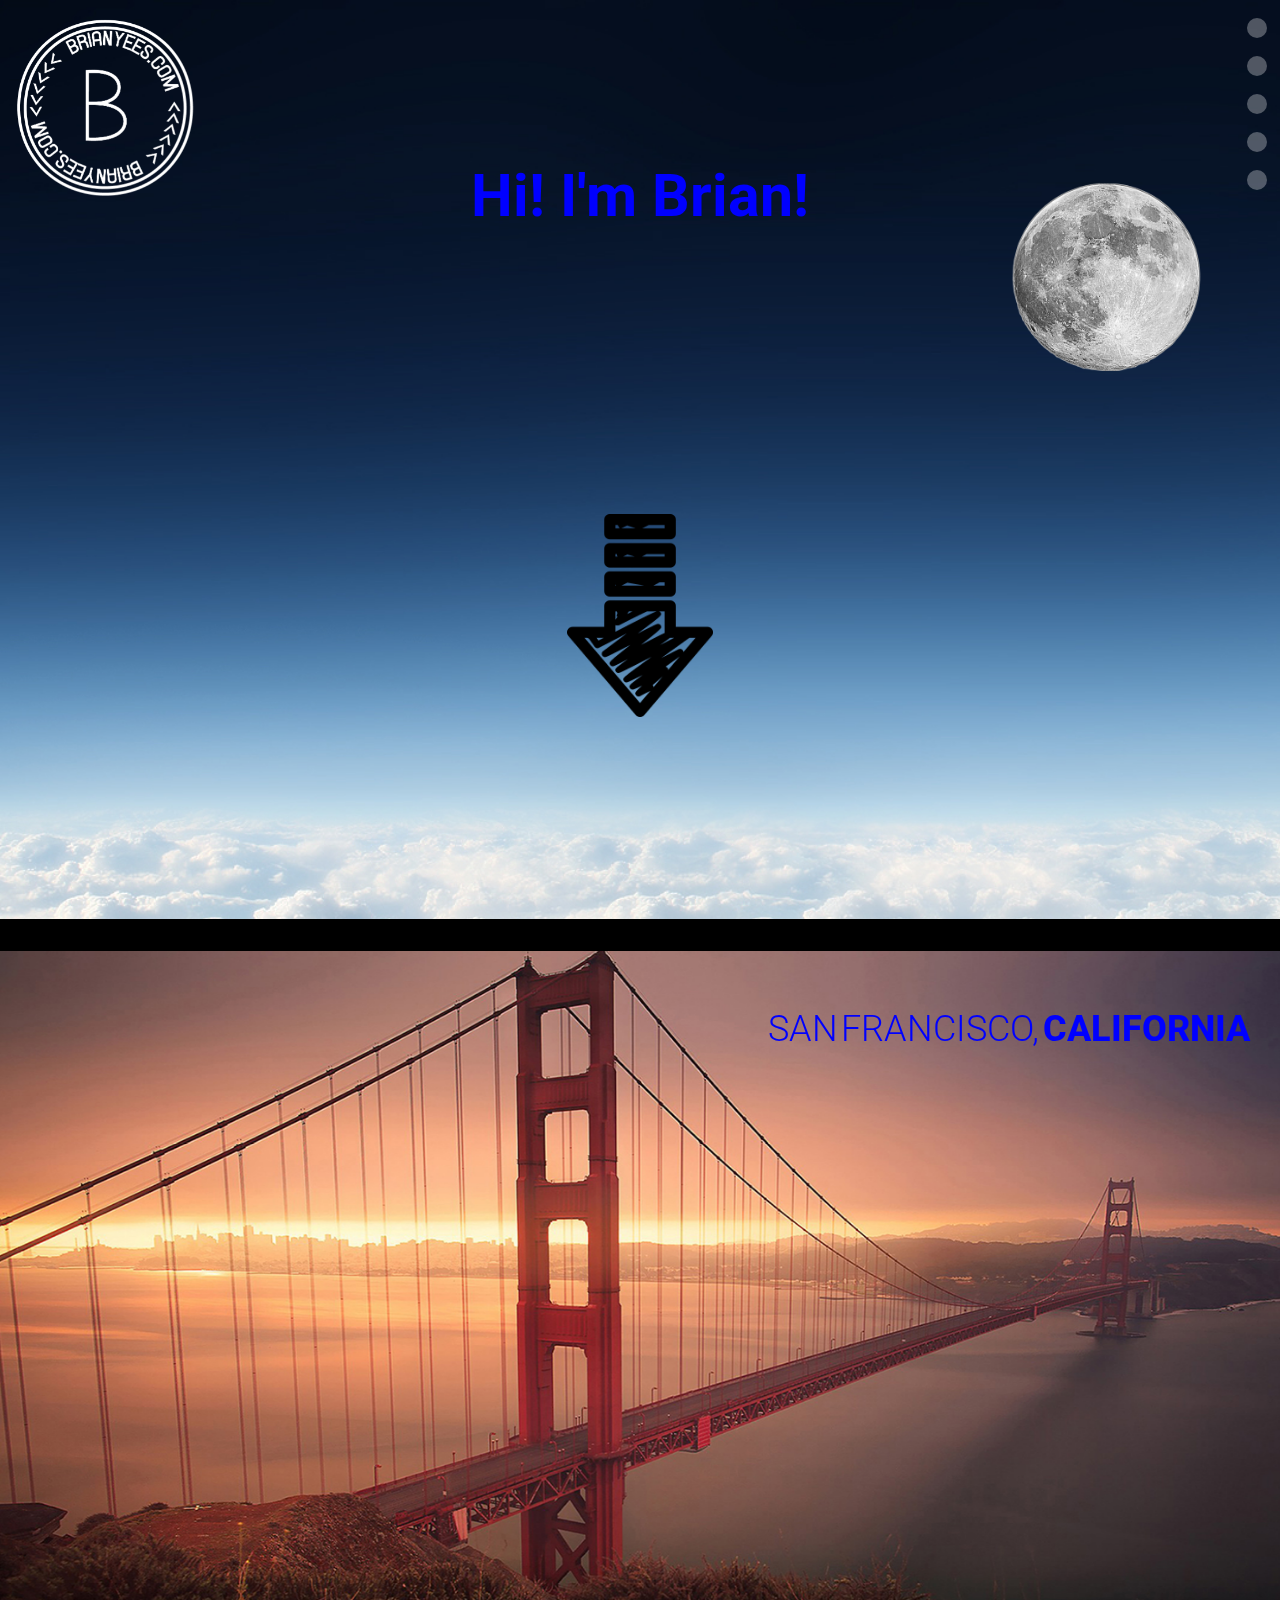
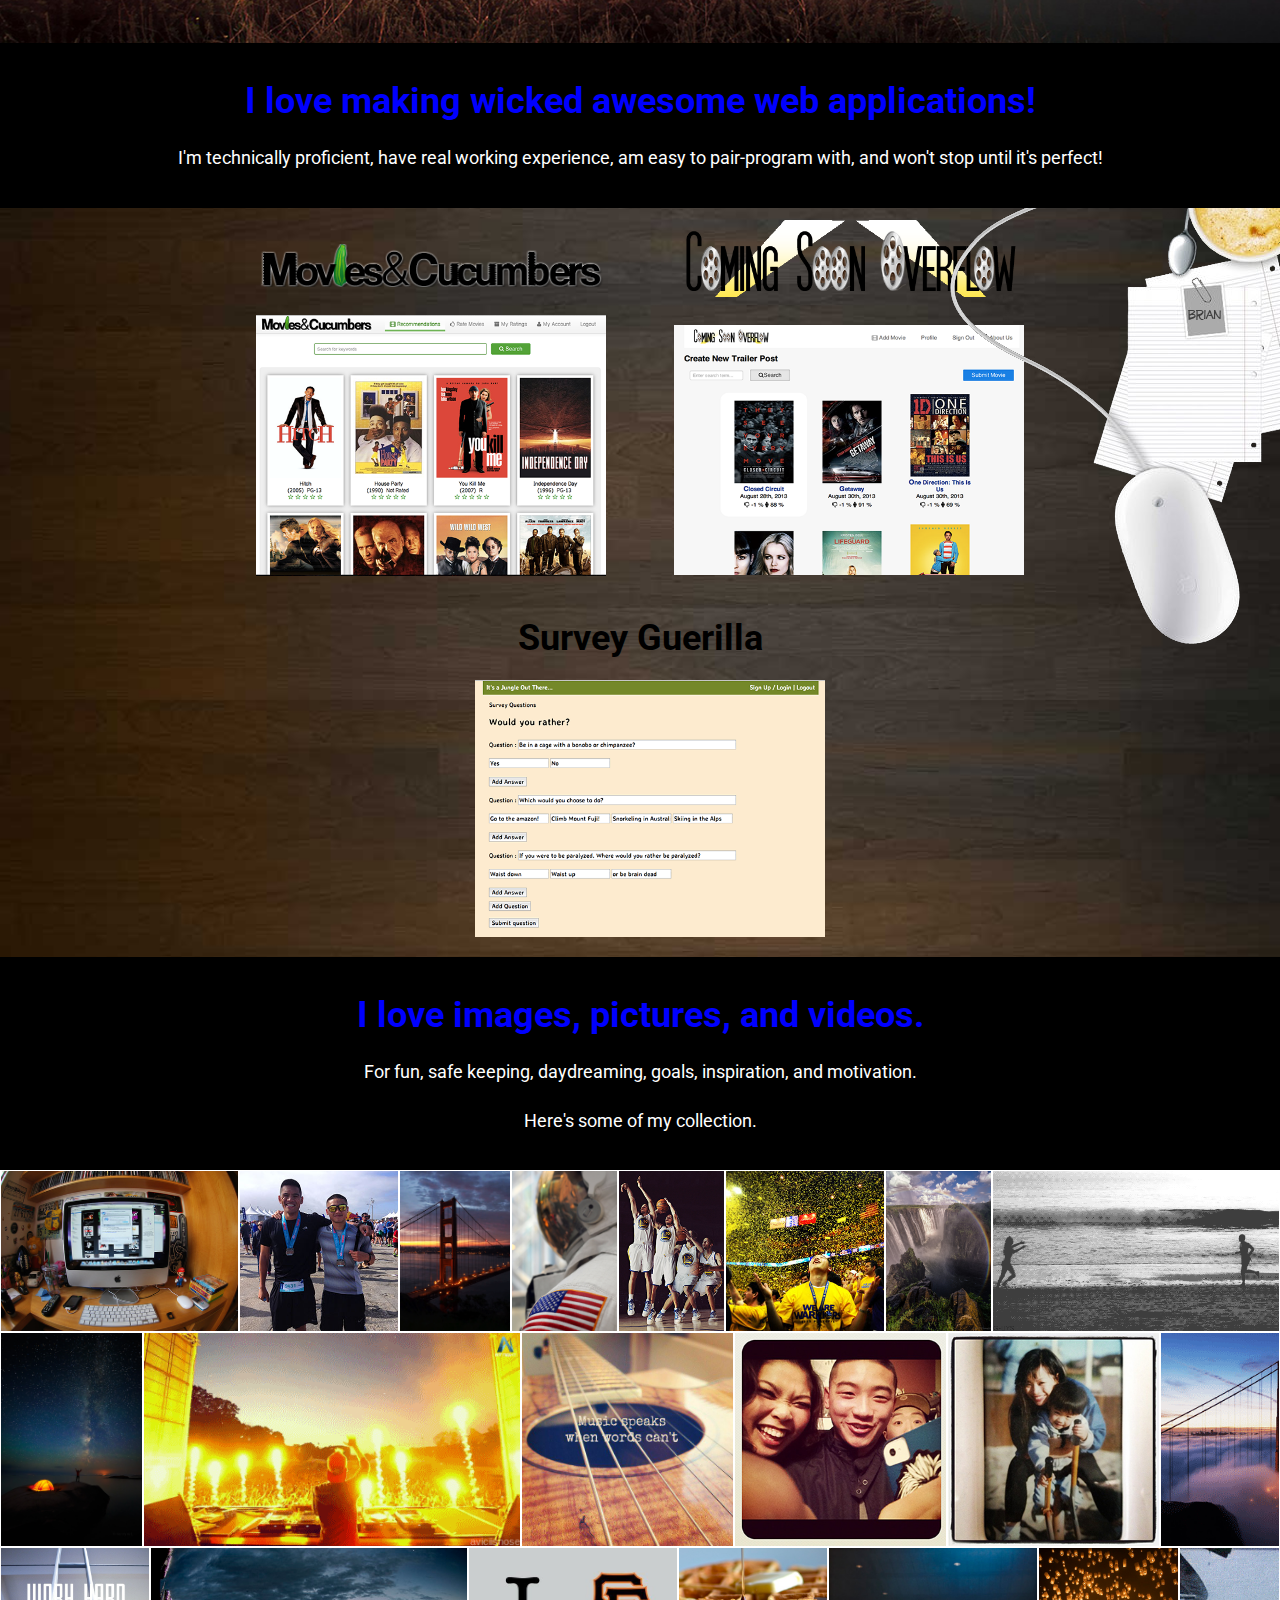
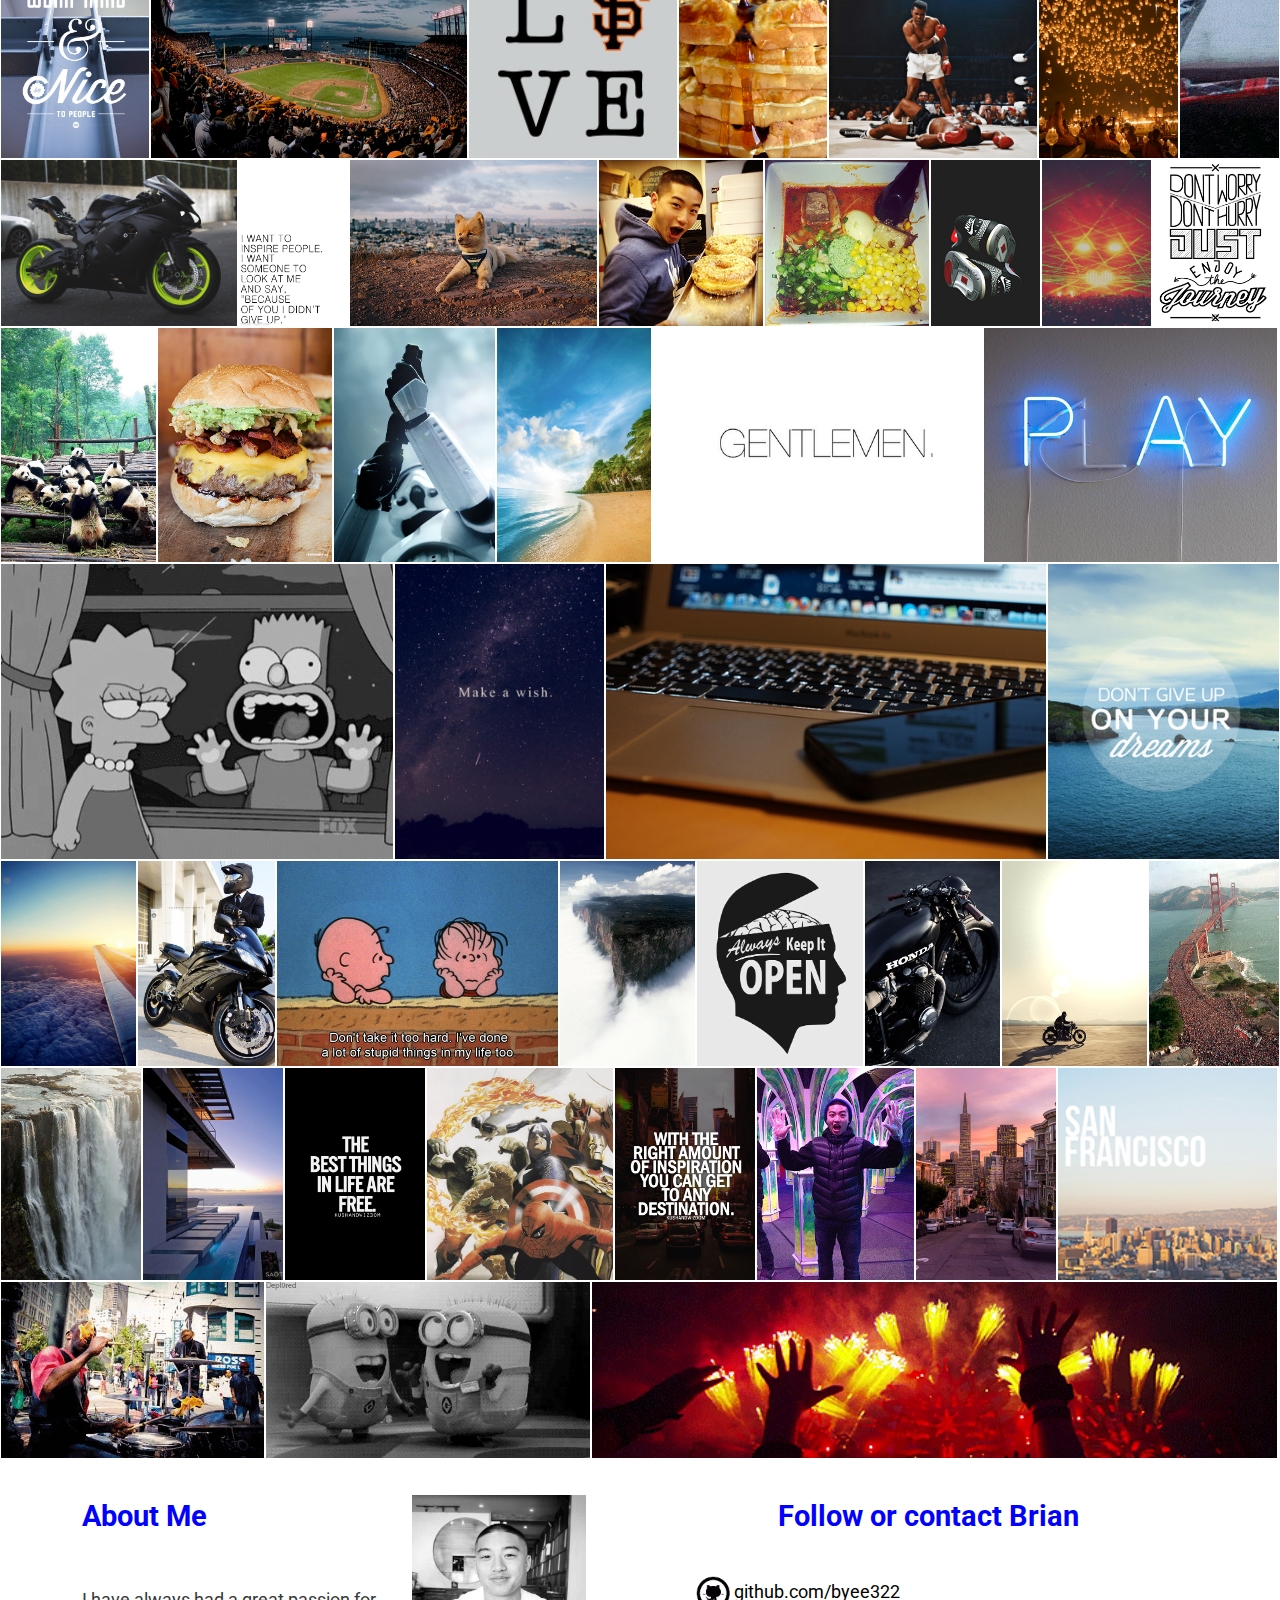
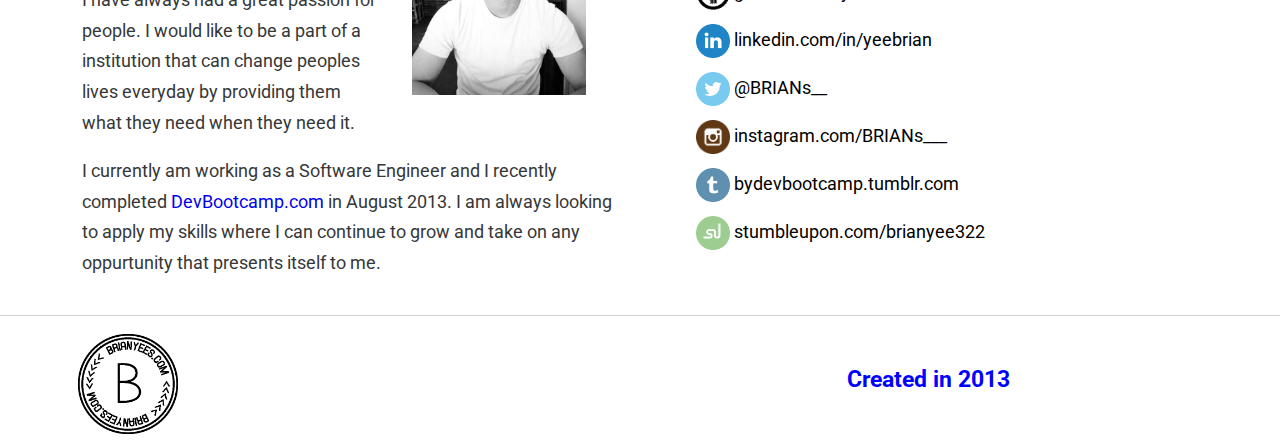
<file: index.html>
<!DOCTYPE html>
<html>
<head>
<!-- 	<link href="img/favicon.ico" rel="shortcut icon" type="image/vnd.microsoft.icon">
-->
<link rel="shortcut icon" href="img/favicon.ico"/>
<meta charset="utf-8">
<!--viewport goodness http://enva.to/A79s3G-->
<meta name="viewport" content="width=device-width, initial-scale=1">
<title>Brianyees</title>

<link rel="stylesheet" href="css/custom.css">
<link rel="stylesheet" href="css/fluid_skeleton.css">
<link rel="stylesheet" href="css/normalize.css">

<link rel="stylesheet" href="css/styles2.css">
<link rel="stylesheet" href="css/photogenerator.css">
<link rel="stylesheet" href="css/animations.css">
</head>
<body>
	<a id="one"></a>
	<!-- smoothScroller -->
	<div class="circle-container">
		<a href="#one">
			<div class="circle">
			</div>
		</a>
		<a href="#two">
			<div class="circle">
			</div>
		</a>
		<a href="#three">
			<div class="circle">
			</div>
		</a>
		<a href="#four">
			<div class="circle">
			</div>
		</a>
		<a href="#five">
			<div class="circle">
			</div>
		</a>
	</div>
	<!-- logo -->
	<div class="logo" data-start="-webkit-transform: rotate(0deg); -webkit-trasnform-origin: center; top: 2%; -moz-transform: rotate(0deg); -moz-trasnform-origin: center;" data-100-end="-webkit-transform: rotate(9600deg); -webkit-trasnform-origin: center; -moz-transform: rotate(9600deg); -moz-trasnform-origin: center;">
		<img src="img/icons/circlelogo1.png" width=180 id="logo"/>
	</div>
	<!-- moon background -->
	<div class="top-moon" data-0="background-size:100%; left: 79%; -webkit-transform: rotate(0deg); width: 15%;" data-300="background-size:1%; left: -50%; -webkit-transform: rotate(180deg); width: 0%;">
	</div>
	<!-- SKY background -->
	<header class="band" data-0="background-position:0px 0px;" data-800="background-position:0px -450px;">
		<div class="container">
			<div class="columns sixteen" data-0="opacity: 1" data-200="opacity: 0">
				<h1>Hi! I'm Brian!</h1>
				<div class="pulse" style="margin-top: 16em;">
					<img src="img/icons/down-arrow.png" style="width: 13%; height: 20%;"/>
				</div>
			</div>
		</div>
	</header>
	<!--/ header-->
	<div class="banner" id="two" data-bottom="">
		<div class="headliner">
		</div>
	</div>
	<!-- BRIDGE background image -->
	<figure class="effect-marley">
		<img src="img/backgrounds/bridge.jpg" id="bridge" />
		<figcaption>
			<h2><p>I was born and raised in</p>San Francisco,  <span>California</span></h2>
			<p>	Where I've learned pigeons flock, food is fusioned, hipsters rave, and where everyone can be themseleves. <br>I'm A proud 3rd generation San Franciscan.</p>
			<a href="#">View more</a>
		</figcaption>			
	</figure>
<!-- 	<section class="band">
		<img src="img/backgrounds/bridge.jpg" id="bridge"/>
	</section> -->
	<!--/ section-->
	<div class="banner" id="three">
		<h1>I love making wicked awesome web applications!</h1>
		<div class="headliner">
			I'm technically proficient, have real working experience, am easy to pair-program with, and won't stop until it's perfect!
			<p>
			</p>
		</div>
	</div>
	<!-- wood!!! -->
	<div class="band main" style="background-image: url(img/backgrounds/wood.jpg); background-size: 125%; background-position: center; background-repeat: no-repeat; overflow: hidden;">
		<div class="container" style="padding: 0 0; width: 100%; padding-top: 1em;">
			<!-- coffee and mouse -->
			<div class="coffee" data-1740="right: 0%;" data-2740="right: -100%;">
				<img id="coffee-name" src="img/backgrounds/coffee-mouse-right.png"/>
			</div>
			<!-- projects -->
			<div class="projects" style="float:left; margin-left: 20%;">
				<a href="http://moviesandcucumbers.com">
					<p><img src="img/icons/mnclogo.png" style="width: 100%;"/></p>
					<img id="preview" src="img/backgrounds/moviesncucumbers.png" style="width: 100%; height: 100%;"></a>
				</div>
				<div class="projects" style="float: right; margin-right: 20%; margin-top: -24px;">
					<a href="http://comingsoon-overflow.herokuapp.com">
						<p style=""><img src="img/icons/comingsoonlogo.png" style="width: 100%;"/></p>
						<img id="preview" src="img/backgrounds/comingsoon.png" style="width: 100%;"></a>
					</div>
					<div class="projects" style="clear:both; display: block; margin: 0 auto;padding: 10px;">
						<h1 style="color:black;">Survey Guerilla</h1>
						<a href="http://survey-guerilla.herokuapp.com/">
							<img id="preview" src="img/backgrounds/survey-guerilla.png" style="width: 350px;"></a>
						</div>
					</div>
					<!--/ column16-->
				</div>
				<!--/ bandmain-->
				<div class="banner" id="four">
					<h1>I love images, pictures, and videos.</h1>
					<div class="headliner">
						For fun, safe keeping, daydreaming, goals, inspiration, and motivation.
						<p>
							Here's some of my collection.
						</p>
					</div>
				</div>
				<!-- Put your other parallax photo here -->
				<div class="tumblr-photos">
					<!-- photo strip -->
					<div class="am-container" id="am-container">
						<a href="javascript:;"><img src="img/tumblr-imgs/2.jpg"></img></a>
						<a href="javascript:;"><img src="img/tumblr-imgs/running.jpg"></img></a>
						<a href="javascript:;"><img src="img/tumblr-imgs/6.gif"></img></a>
						<a href="javascript:;"><img src="img/tumblr-imgs/8.jpg"></img></a>
						<a href="javascript:;"><img src="img/tumblr-imgs/11.jpg"></img></a>
						<a href="javascript:;"><img src="img/tumblr-imgs/warriors.jpg"></img></a>
						<a href="javascript:;"><img src="img/tumblr-imgs/43.jpg"></img></a>
						<a href="javascript:;"><img src="img/tumblr-imgs/13.gif"></img></a>
						<a href="javascript:;"><img src="img/tumblr-imgs/14.jpg"></img></a>
						<a href="javascript:;"><img src="img/tumblr-imgs/15.gif"></img></a>
						<a href="javascript:;"><img src="img/tumblr-imgs/16.jpg"></img></a>
						<a href="javascript:;"><img src="img/tumblr-imgs/82.jpg"></img></a>
						<a href="javascript:;"><img src="img/tumblr-imgs/83.jpg"></img></a>
						<a href="javascript:;"><img src="img/tumblr-imgs/23.gif"></img></a>
						<a href="javascript:;"><img src="img/tumblr-imgs/18.jpg"></img></a>
						<a href="javascript:;"><img src="img/tumblr-imgs/36.jpg"></img></a>
						<a href="javascript:;"><img src="img/tumblr-imgs/4.jpg"></img></a>
						<a href="javascript:;"><img src="img/tumblr-imgs/17.jpg"></img></a>
						<a href="javascript:;"><img src="img/tumblr-imgs/74.jpg"></img></a>
						<a href="javascript:;"><img src="img/tumblr-imgs/75.jpg"></img></a>
						<a href="javascript:;"><img src="img/tumblr-imgs/76.gif"></img></a>
						<a href="javascript:;"><img src="img/tumblr-imgs/3.jpg"></img></a>
						<a href="javascript:;"><img src="img/tumblr-imgs/inspire.png"></img></a>
						<a href="javascript:;"><img src="img/tumblr-imgs/12.jpg"></img></a>
						<a href="javascript:;"><img src="img/tumblr-imgs/79.jpg"></img></a>
						<a href="javascript:;"><img src="img/tumblr-imgs/80.jpg"></img></a>
						<a href="javascript:;"><img src="img/tumblr-imgs/81.jpg"></img></a>
						<a href="javascript:;"><img src="img/tumblr-imgs/92.png"></img></a>
						<a href="javascript:;"><img src="img/tumblr-imgs/25.jpg"></img></a>
						<a href="javascript:;"><img src="img/tumblr-imgs/7.jpg"></img></a>
						<a href="javascript:;"><img src="img/tumblr-imgs/72.jpg"></img></a>
						<a href="javascript:;"><img src="img/tumblr-imgs/27.jpg"></img></a>
						<a href="javascript:;"><img src="img/tumblr-imgs/28.jpg"></img></a>
						<a href="javascript:;"><img src="img/tumblr-imgs/30.jpg"></img></a>
						<a href="javascript:;"><img src="img/tumblr-imgs/41.jpg"></img></a>
						<a href="javascript:;"><img src="img/tumblr-imgs/34.gif"></img></a>
						<a href="javascript:;"><img src="img/tumblr-imgs/35.gif"></img></a>
						<a href="javascript:;"><img src="img/tumblr-imgs/air.jpg"></img></a>
						<a href="javascript:;"><img src="img/tumblr-imgs/38.jpg"></img></a>
						<a href="javascript:;"><img src="img/tumblr-imgs/33.jpg"></img></a>
						<a href="javascript:;"><img src="img/tumblr-imgs/37.jpg"></img></a>
						<a href="javascript:;"><img src="img/tumblr-imgs/1.gif"></img></a>
						<a href="javascript:;"><img src="img/tumblr-imgs/42.jpg"></img></a>
						<a href="javascript:;"><img src="img/tumblr-imgs/47.jpg"></img></a>
						<a href="javascript:;"><img src="img/tumblr-imgs/48.jpg"></img></a>
						<a href="javascript:;"><img src="img/tumblr-imgs/moto.gif"></img></a>
						<a href="javascript:;"><img src="img/tumblr-imgs/92.jpg"></img></a>
						<a href="javascript:;"><img src="img/tumblr-imgs/52.jpg"></img></a>
						<a href="javascript:;"><img src="img/tumblr-imgs/90.png"></img></a>
						<a href="javascript:;"><img src="img/tumblr-imgs/91.png"></img></a>
						<a href="javascript:;"><img src="img/tumblr-imgs/51.jpg"></img></a>
						<a href="javascript:;"><img src="img/tumblr-imgs/dedication.png"></img></a>
						<a href="javascript:;"><img src="img/tumblr-imgs/90.jpg"></img></a>
						<a href="javascript:;"><img src="img/tumblr-imgs/94.jpg"></img></a>
						<a href="javascript:;"><img src="img/tumblr-imgs/88.jpg"></img></a>
						<a href="javascript:;"><img src="img/tumblr-imgs/92.gif"></img></a>
						<a href="javascript:;"><img src="img/tumblr-imgs/65.gif"></img></a>
						<a href="javascript:;"><img src="img/tumblr-imgs/21.gif"></img></a>
					</div>
				</div>
				<div class="band" style="clear: both; font-size: 1em; line-height: 1.7em;">
					<div class="container" id="about-me">
						<div class="columns eight" id="five">
							<div style="width: 100%; height: 6em;">
								<h2 style="float: left;">About Me</h2>
								<img src="img/portrait.jpg" align="middle" height="200" id="portrait"/>
							</div>
							<p style="">
								I have always had a great passion for people. I would like to be a part of a institution that can change peoples lives everyday by providing them what they need when they need it.
							</p>
							<p style="clear: both;">
								I currently am working as a Software Engineer and I recently completed <a href="http://devbootcamp.com">DevBootcamp.com</a> in August 2013. I am always looking to apply my skills where I can continue to grow and take on any oppurtunity that presents itself to me. 
							</p>
						</div>
						<!--/ column-->
						<div class="columns eight" id="contact">
							<h2>Follow or contact Brian</h2>
							<a href="http://github.com/byee322">
								<div class="row">
									<img src="img/icons/github.png" align="middle" height="34" style="margin-bottom: 10px;"> github.com/byee322
								</div>
							</a>
							<a href="http://linkedin.com/in/yeebrian">
								<div class="row">
									<img src="img/icons/linkedin.png" align="middle" height="34" style="margin-bottom: 10px;"> linkedin.com/in/yeebrian
								</div>
							</a>
							<a href="http://twitter.com/brians__">
								<div class="row">
									<img src="img/icons/twitter.png" align="middle" height="34" style="margin-bottom: 10px;"> @BRIANs__
								</div>
							</a>
							<a href="http://instagram.com/brians___">
								<div class="row">
									<img src="img/icons/instagram.png" align="middle" height="34" style="margin-bottom: 10px;"> instagram.com/BRIANs___
								</div>
							</a>
							<a href="http://bydevbootcamp.tumblr.com">
								<div class="row">
									<img src="img/icons/tumblr.png" align="middle" height="34" style="margin-bottom: 10px;"> bydevbootcamp.tumblr.com
								</div>
							</a>
							<a href="http://stumbleupon.com/stumbler/brianyee322">
								<div class="row" style="margin-bottom: 1em;">
									<img src="img/icons/stumble.png" align="middle" height="34" style="margin-bottom: 10px;"> stumbleupon.com/brianyee322
								</div>
							</a>
						</div>
						<!--/ column8-->
					</div>
					<!--/ container-->
				</div>
				<!--/ band main-->
				<!-- footer -->
				<hr>
				<footer class="band main">
					<div class="container">
						<div class="columns eight">
							<img src="img/icons/circlelogo.png" height=100></img>
						</div>
						<!--/ column-->
						<div class="columns eight last">
							<h2>Created in 2013</h2>
						</div>
						<!--/ column-->
					</div>
					<!--/ container-->
				</footer>
				<!--/ main-->
			</div>
			<!--js stuff down here after the rest of the page has loaded-->
			<script src="http://cdnjs.cloudflare.com/ajax/libs/jquery/1.9.1/jquery.min.js" type="text/javascript"></script>
			<script type="text/javascript" src="js/jquery.montage.min.js"></script>
			<script type="text/javascript">
			$(function() {
				var $container 	= $('#am-container'),
				$imgs		= $container.find('img').hide(),
				totalImgs	= $imgs.length,
				cnt			= 0;
				$imgs.each(function(i) {
					var $img	= $(this);
					$('<img/>').load(function() {
						++cnt;
						if( cnt === totalImgs ) {
							$imgs.show();
							$container.montage({
								minw : 100,
								alternateHeight : true,
								alternateHeightRange : {
									min	: 150,
									max	: 300
								},
								margin : 1,
								fillLastRow : true
							});
						}
					}).attr('src',$img.attr('src'));
				});	
			});
			</script>
			<script type="text/javascript" src="js/smoothscroll.js"></script>
			<script type="text/javascript" src="js/skrollr-ck.js"></script>
			<script type="text/javascript">
			skrollr.init({
				forceHeight: false
			});
			</script>
		</body>
		</html>
</file>
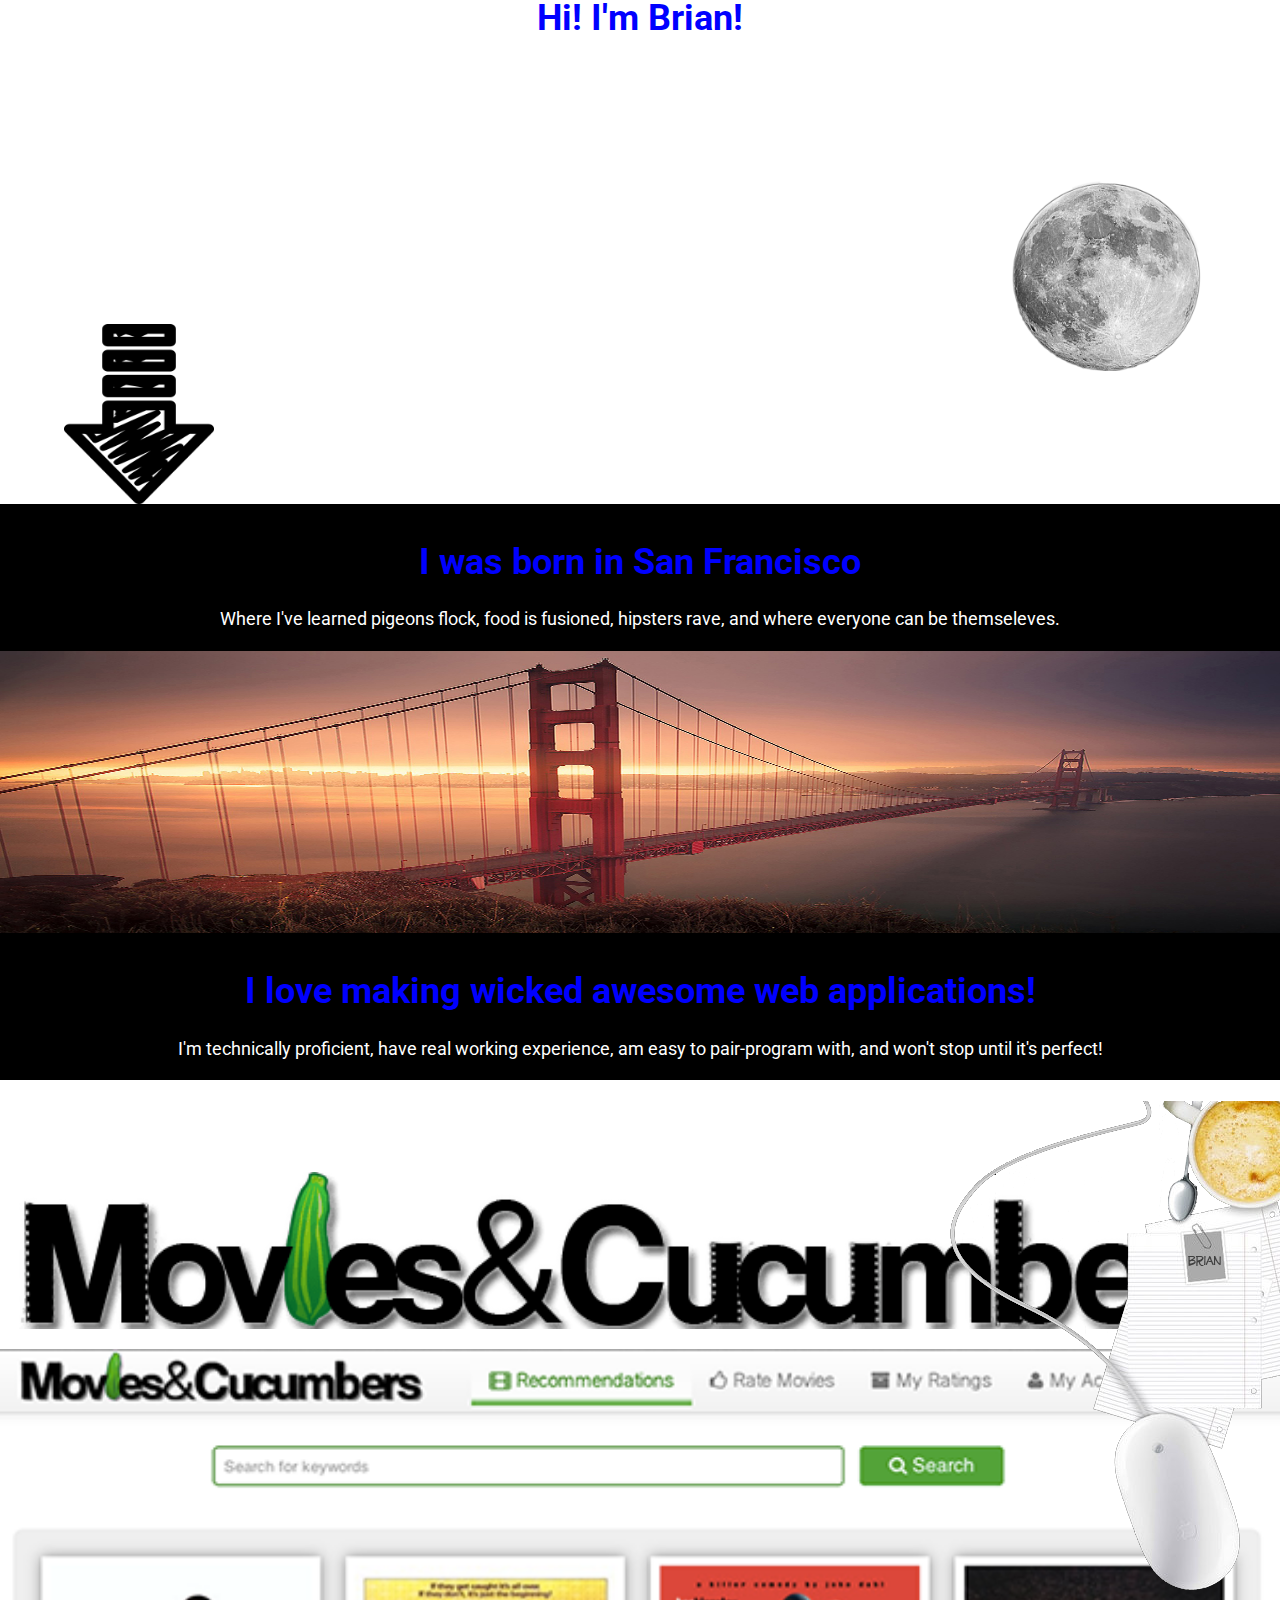
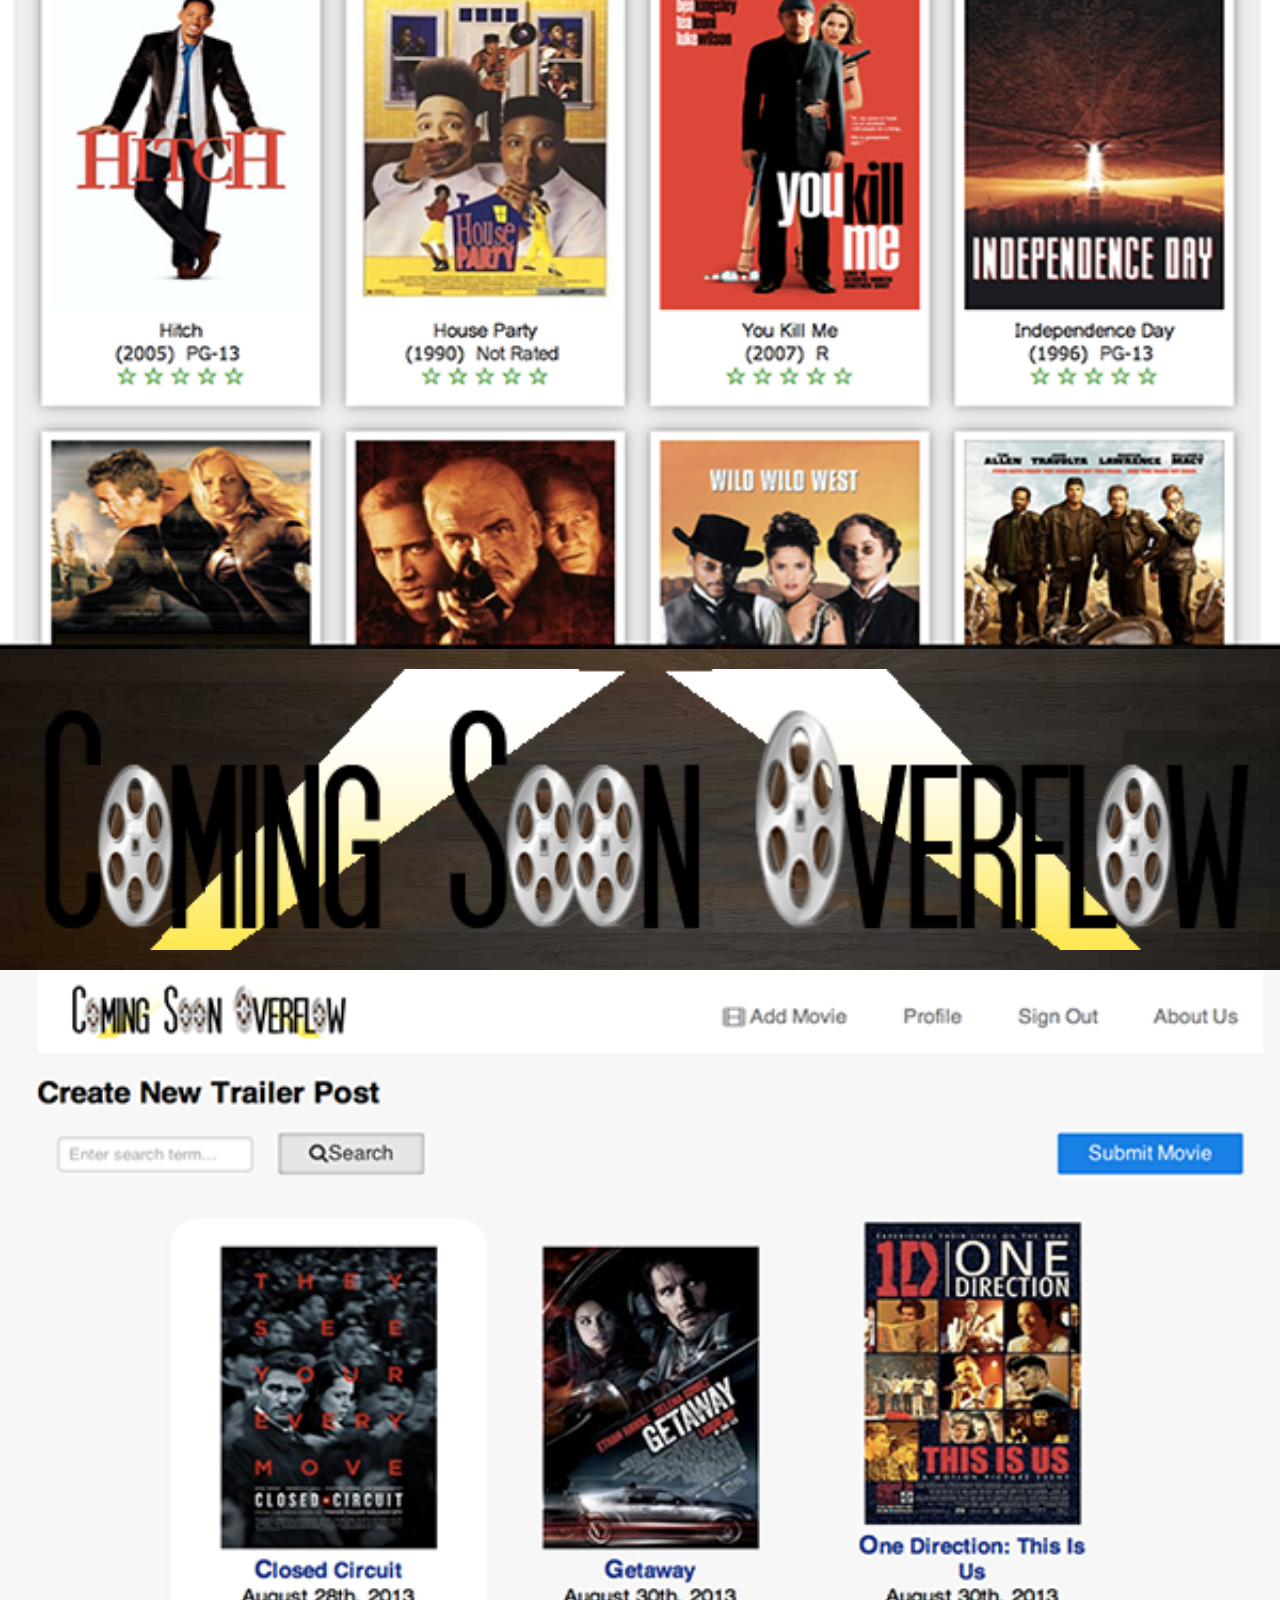
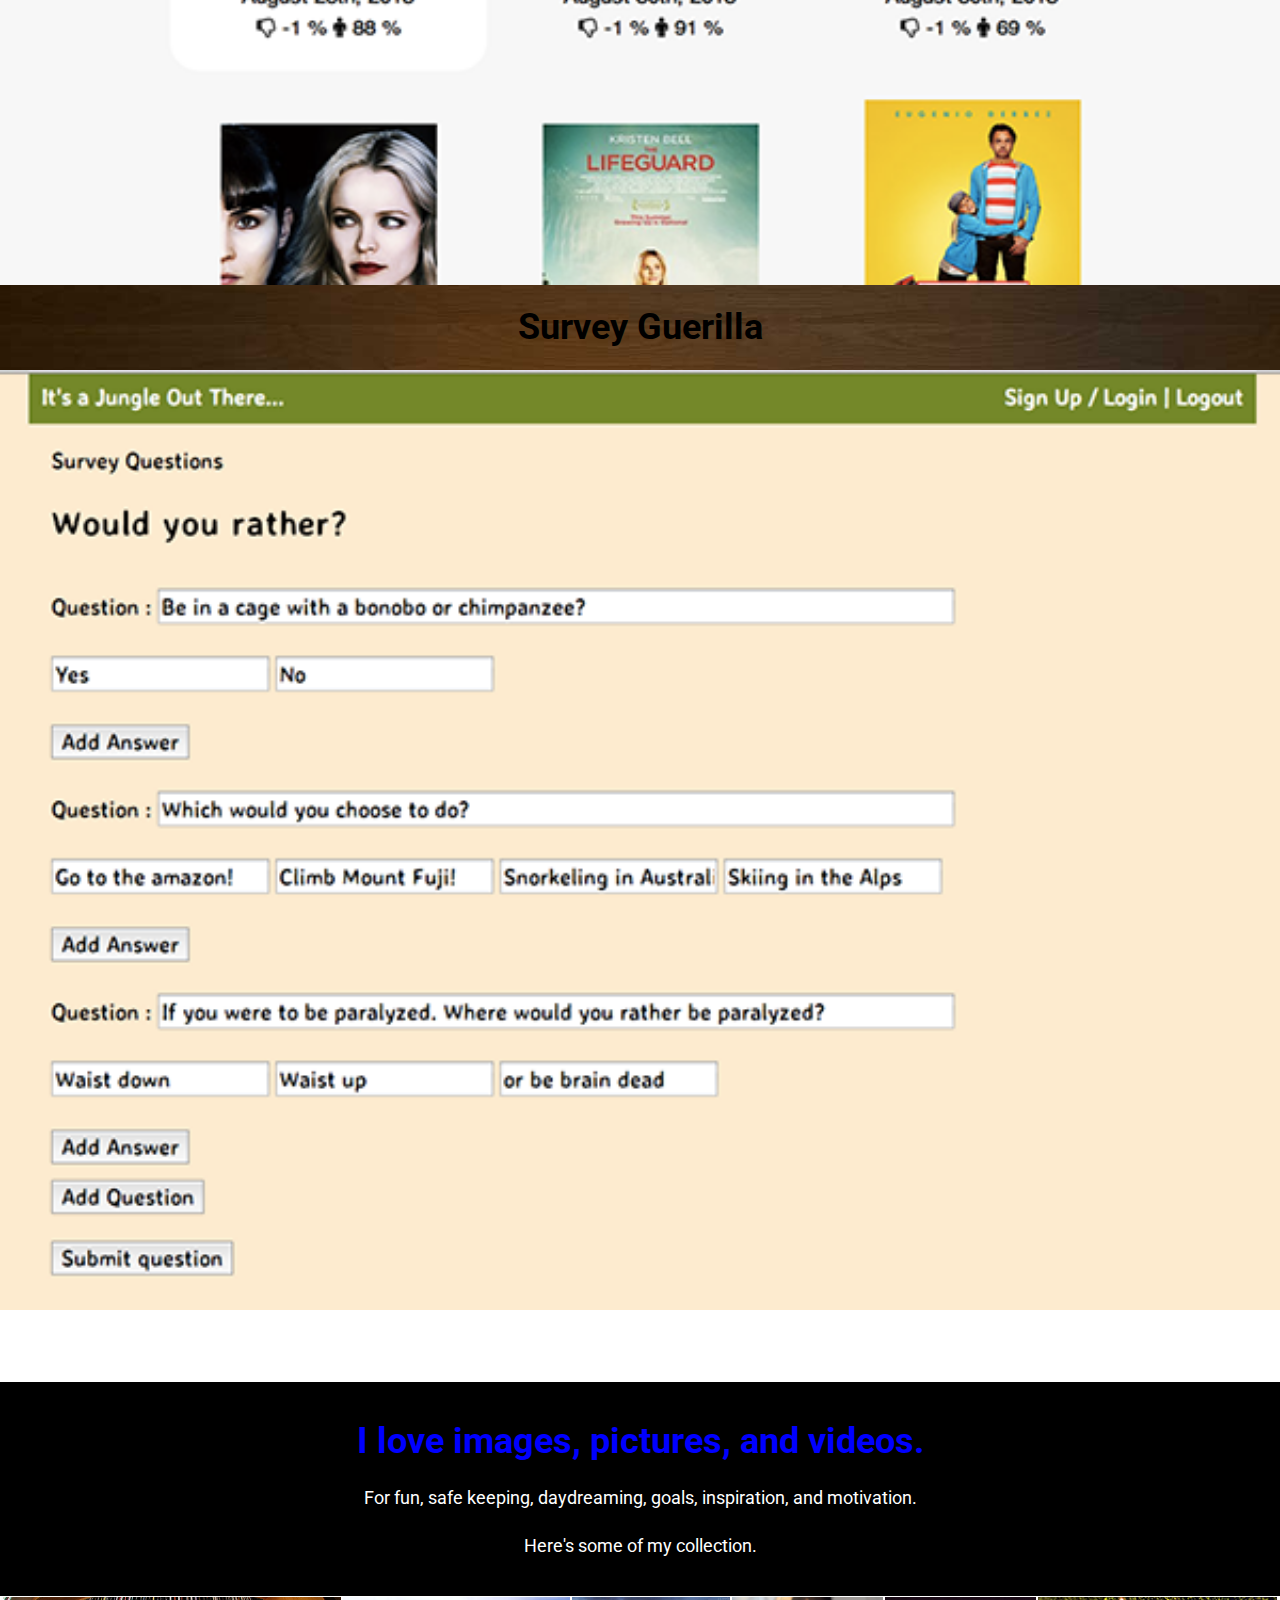
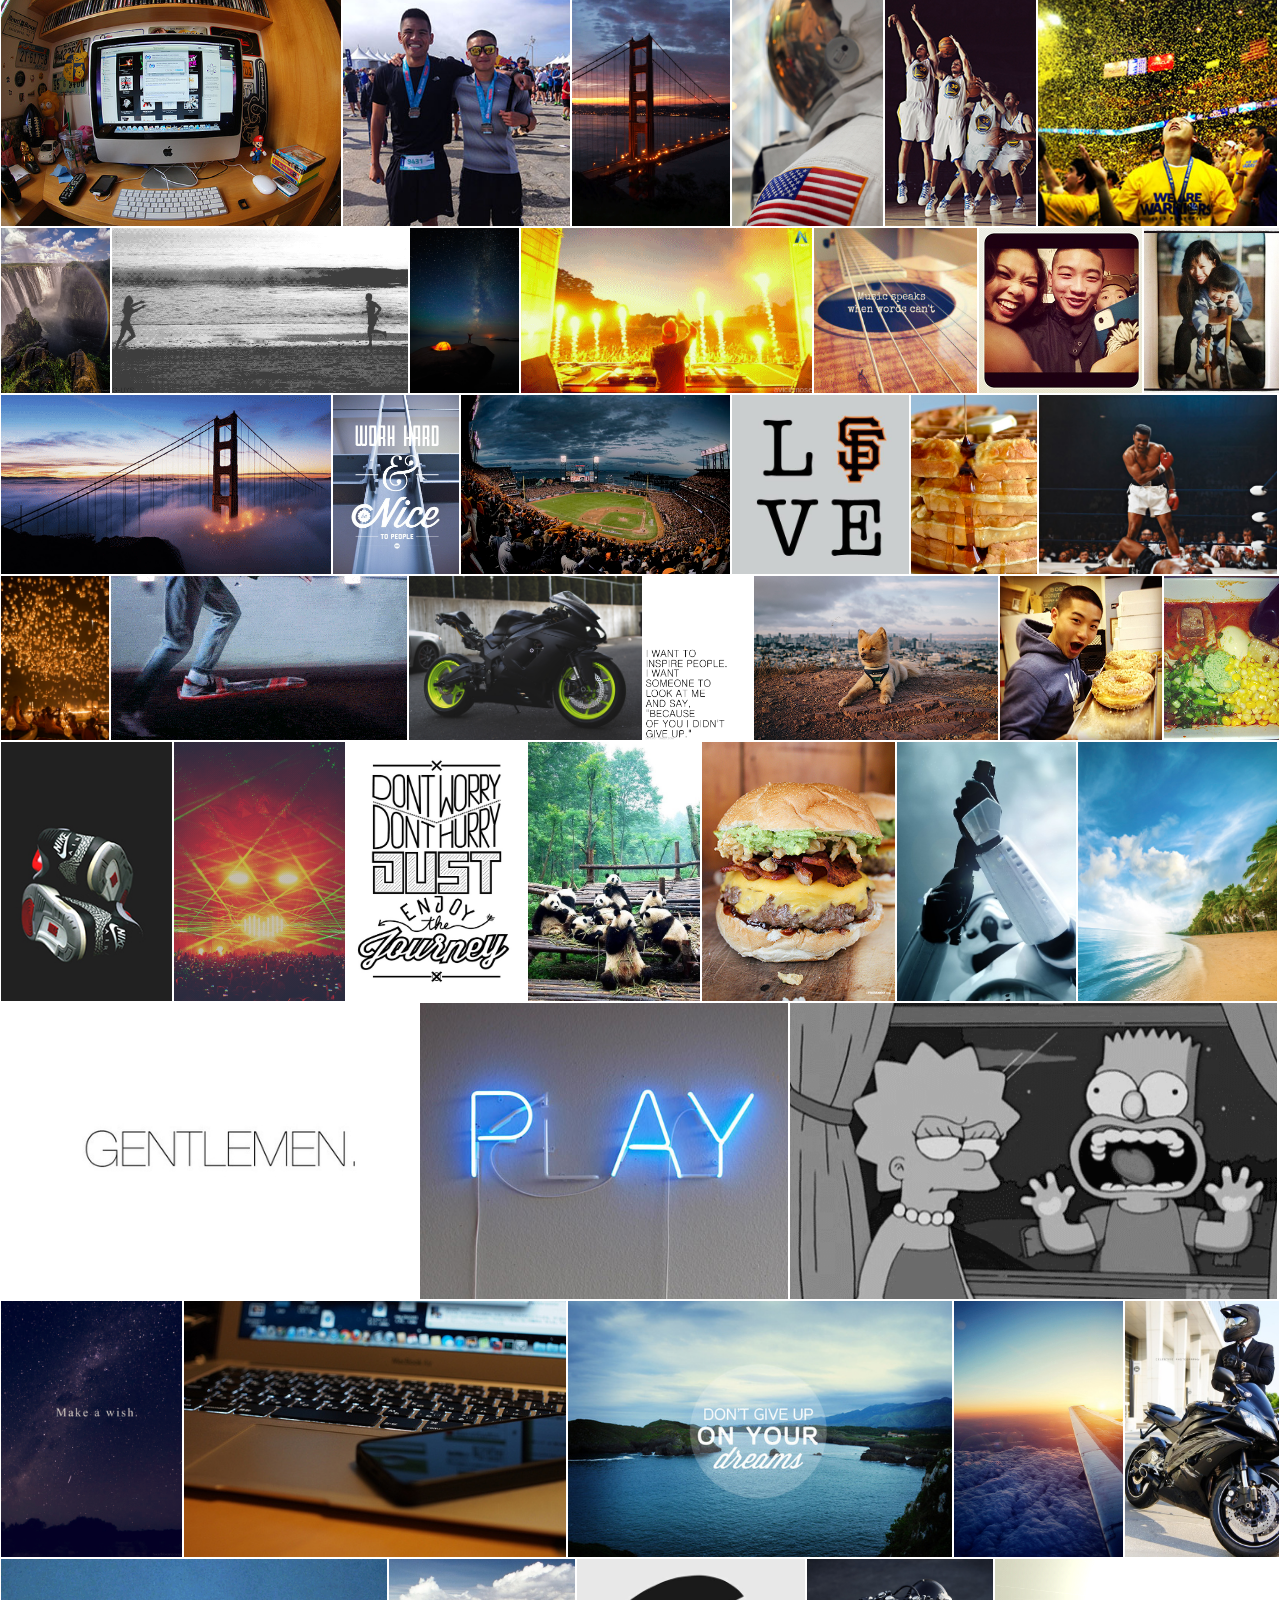
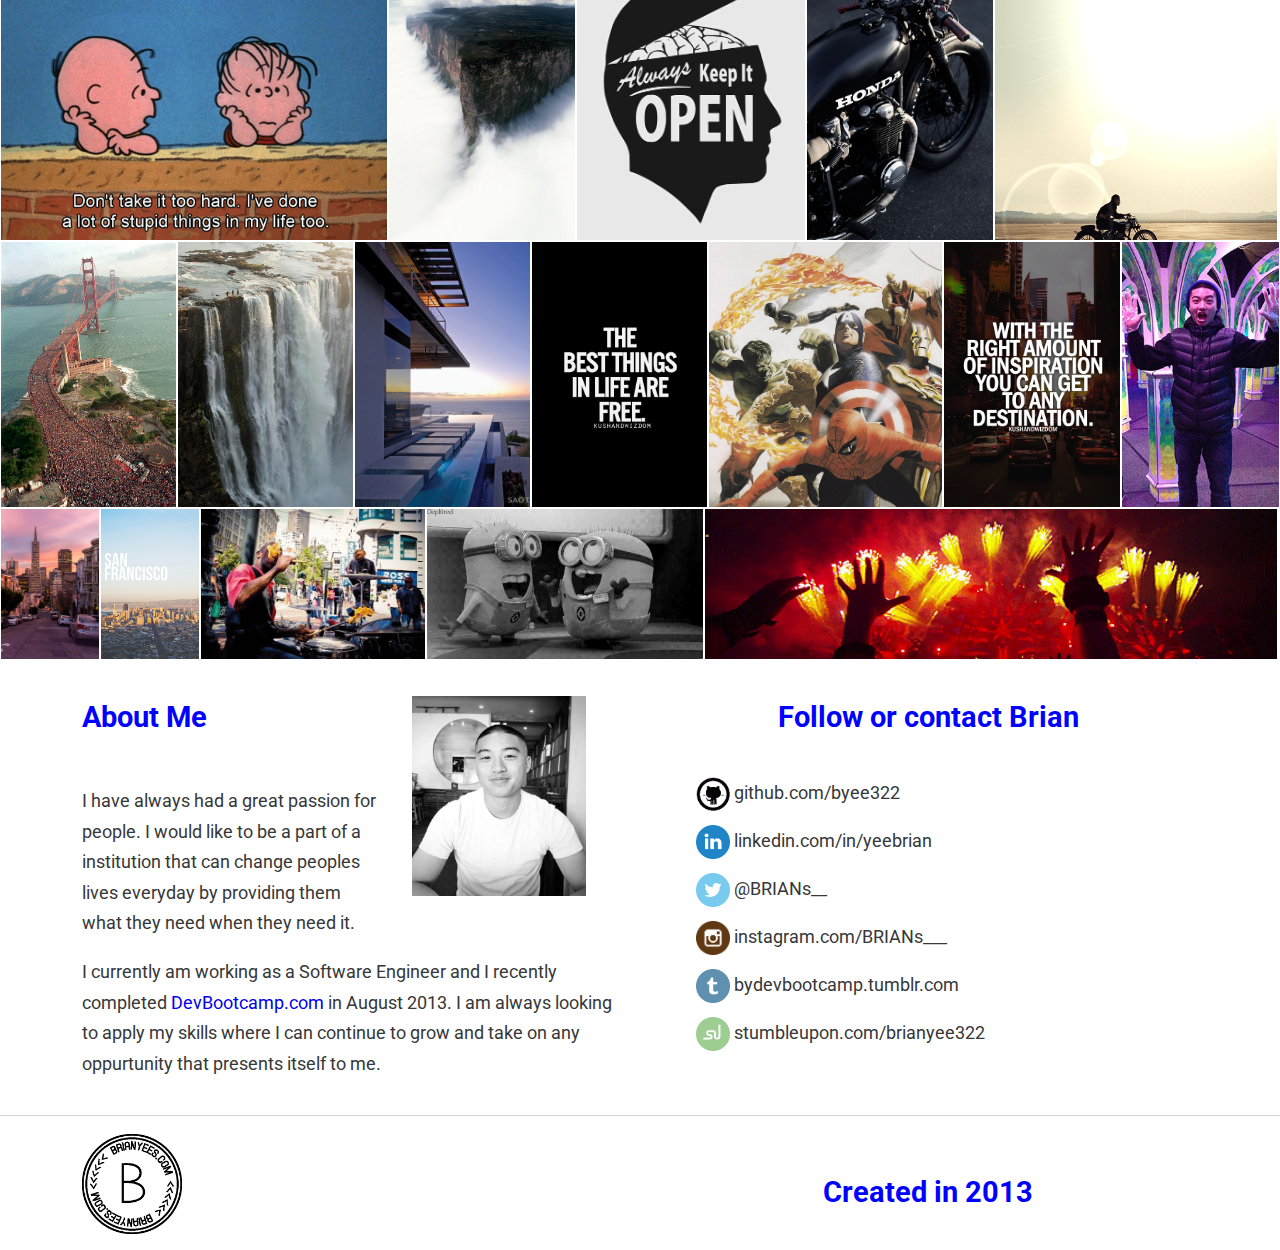
<file: index_copy.html>
<html xmlns="http://www.w3.org/1999/xhtml">
<head>
  <meta name="generator" content=
  "HTML Tidy for Linux/x86 (vers 25 March 2009), see www.w3.org" />
  <!--    <link href="img/favicon.ico" rel="shortcut icon" type="image/vnd.microsoft.icon">
-->
  <link rel="shortcut icon" href="img/favicon.ico" />
  <meta charset="utf-8" /><!--viewport goodness http://enva.to/A79s3G-->
  <meta name="viewport" content="width=device-width, initial-scale=1" />

  <title>Brianyees</title>
  <link rel="stylesheet" href="css/custom.css" type="text/css" />
  <link rel="stylesheet" href="css/fluid_skeleton.css" type="text/css" />
  <link rel="stylesheet" href="css/normalize.css" type="text/css" />
  <link rel="stylesheet" href="css/styles2.css" type="text/css" />
  <link rel="stylesheet" href="css/photogenerator.css" type="text/css" />
  <link rel="stylesheet" href="css/animations.css" type="text/css" />
  <style type="text/css">
/*<![CDATA[*/
  div.c13 {clear: both; font-size: 1em; line-height: 1.7em;}
  div.c12 {margin-bottom: 1em;}
  img.c11 {margin-bottom: 10px;}
  p.c10 {clear: both;}
  div.c9 {width: 100%; height: 6em;}
  h2.c8 {float: left;}
  div.c7 {background-image: url(img/backgrounds/wood.jpg); background-size: 125%; background-position: center; background-repeat: no-repeat; overflow: hidden;}
  div.c6 {padding: 4em 0em; width: 100%;}
  h1.c5 {color: black;}
  img.c4 {width: 100%; height: 100%;}
  img.c3 {width: 100%;}
  div.c2 {margin-top: 16em;}
  img.c1 {width: 13%; height: 20%;}
  /*]]>*/
  </style>
</head>

<body>
  <a id="one"></a> <!-- smoothScroller -->

  <div class="circle-container">
    <a href="#one"></a>

    <div class="circle"></div><a href="#two"></a>

    <div class="circle"></div><a href="#three"></a>

    <div class="circle"></div><a href="#four"></a>

    <div class="circle"></div><a href="#five"></a>

    <div class="circle"></div>
  </div><!-- logo -->

  <div class="logo" data-start=
  "-webkit-transform: rotate(0deg); -webkit-trasnform-origin: center; top: 2%; -moz-transform: rotate(0deg); -moz-trasnform-origin: center; top: 2%;"
  data-100-end=
  "-webkit-transform: rotate(3600deg); -webkit-trasnform-origin: center; top: 100%; -moz-transform: rotate(3600deg); -moz-trasnform-origin: center; top: 100%;">
  <img src="img/icons/circlelogo1.png" width="180" id="logo" /></div>
  <!-- moon background -->

  <div class="top-moon" data-0=
  "background-size:100%; left: 79%; -webkit-transform: rotate(0deg); width: 15%;"
  data-300=
  "background-size:1%; left: -50%; -webkit-transform: rotate(180deg); width: 0%;"></div>
  <!-- SKY background -->

  <div class="container columns sixteen" data-0="opacity: 1" data-200="opacity: 0">
    <h1>Hi! I'm Brian!</h1>

    <div class="pulse c2"><img src="img/icons/down-arrow.png" class="c1" /></div>
  </div><!--/ header-->

  <div class="banner" id="two">
    <h1>I was born in San Francisco</h1>

    <div class="headliner">
      Where I've learned pigeons flock, food is fusioned, hipsters rave, and where
      everyone can be themseleves.
    </div>
  </div><!-- BRIDGE background image -->
  <img src="img/backgrounds/bridge.jpg" id="bridge" /> <!--/ section-->

  <div class="banner" id="three">
    <h1>I love making wicked awesome web applications!</h1>

    <div class="headliner">
      I'm technically proficient, have real working experience, am easy to pair-program
      with, and won't stop until it's perfect!
    </div>
  </div><!-- wood!!! -->

  <div class="band main c7">
    <div class="container c6">
      <!-- coffee and mouse -->

      <div class="coffee" data-2130="right: 0%;" data-3130="right: -100%;"><img id=
      "coffee-name" src="img/backgrounds/coffee-mouse-right.png" /></div>
      <!-- projects -->

      <div class="projects">
        <a href="http://moviesandcucumbers.com"></a>

        <h3><a href="http://moviesandcucumbers.com"><img src="img/icons/mnclogo.png"
        class="c3" /></a></h3><a href="http://moviesandcucumbers.com"><img id="preview"
        src="img/backgrounds/moviesncucumbers.png" class="c4" /></a>
      </div><br />

      <div class="projects">
        <a href="http://comingsoon-overflow.herokuapp.com"></a>

        <h3><a href="http://comingsoon-overflow.herokuapp.com"><img src=
        "img/icons/comingsoonlogo.png" class="c3" /></a></h3><a href=
        "http://comingsoon-overflow.herokuapp.com"><img id="preview" src=
        "img/backgrounds/comingsoon.png" class="c3" /></a>
      </div><br />

      <div class="projects">
        <h1 class="c5">Survey Guerilla</h1><a href=
        "http://survey-guerilla.herokuapp.com/"><img id="preview" src=
        "img/backgrounds/survey-guerilla.png" class="c3" /></a>
      </div>
    </div><!--/ column16-->
  </div><!--/ bandmain-->

  <div class="banner" id="four">
    <h1>I love images, pictures, and videos.</h1>

    <div class="headliner">
      For fun, safe keeping, daydreaming, goals, inspiration, and motivation.

      <p>Here's some of my collection.</p>
    </div>
  </div><!-- Put your other parallax photo here -->

  <div class="tumblr-photos">
    <!-- photo strip -->

    <div class="am-container" id="am-container">
      <a href="javascript:;"><img src="img/tumblr-imgs/2.jpg" /></a> <a href=
      "javascript:;"><img src="img/tumblr-imgs/running.jpg" /></a> <a href=
      "javascript:;"><img src="img/tumblr-imgs/6.gif" /></a> <a href=
      "javascript:;"><img src="img/tumblr-imgs/8.jpg" /></a> <a href=
      "javascript:;"><img src="img/tumblr-imgs/11.jpg" /></a> <a href=
      "javascript:;"><img src="img/tumblr-imgs/warriors.jpg" /></a> <a href=
      "javascript:;"><img src="img/tumblr-imgs/43.jpg" /></a> <a href=
      "javascript:;"><img src="img/tumblr-imgs/13.gif" /></a> <a href=
      "javascript:;"><img src="img/tumblr-imgs/14.jpg" /></a> <a href=
      "javascript:;"><img src="img/tumblr-imgs/15.gif" /></a> <a href=
      "javascript:;"><img src="img/tumblr-imgs/16.jpg" /></a> <a href=
      "javascript:;"><img src="img/tumblr-imgs/82.jpg" /></a> <a href=
      "javascript:;"><img src="img/tumblr-imgs/83.jpg" /></a> <a href=
      "javascript:;"><img src="img/tumblr-imgs/23.gif" /></a> <a href=
      "javascript:;"><img src="img/tumblr-imgs/18.jpg" /></a> <a href=
      "javascript:;"><img src="img/tumblr-imgs/36.jpg" /></a> <a href=
      "javascript:;"><img src="img/tumblr-imgs/4.jpg" /></a> <a href=
      "javascript:;"><img src="img/tumblr-imgs/17.jpg" /></a> <a href=
      "javascript:;"><img src="img/tumblr-imgs/74.jpg" /></a> <a href=
      "javascript:;"><img src="img/tumblr-imgs/75.jpg" /></a> <a href=
      "javascript:;"><img src="img/tumblr-imgs/76.gif" /></a> <a href=
      "javascript:;"><img src="img/tumblr-imgs/3.jpg" /></a> <a href=
      "javascript:;"><img src="img/tumblr-imgs/inspire.png" /></a> <a href=
      "javascript:;"><img src="img/tumblr-imgs/12.jpg" /></a> <a href=
      "javascript:;"><img src="img/tumblr-imgs/79.jpg" /></a> <a href=
      "javascript:;"><img src="img/tumblr-imgs/80.jpg" /></a> <a href=
      "javascript:;"><img src="img/tumblr-imgs/81.jpg" /></a> <a href=
      "javascript:;"><img src="img/tumblr-imgs/92.png" /></a> <a href=
      "javascript:;"><img src="img/tumblr-imgs/25.jpg" /></a> <a href=
      "javascript:;"><img src="img/tumblr-imgs/7.jpg" /></a> <a href=
      "javascript:;"><img src="img/tumblr-imgs/72.jpg" /></a> <a href=
      "javascript:;"><img src="img/tumblr-imgs/27.jpg" /></a> <a href=
      "javascript:;"><img src="img/tumblr-imgs/28.jpg" /></a> <a href=
      "javascript:;"><img src="img/tumblr-imgs/30.jpg" /></a> <a href=
      "javascript:;"><img src="img/tumblr-imgs/41.jpg" /></a> <a href=
      "javascript:;"><img src="img/tumblr-imgs/34.gif" /></a> <a href=
      "javascript:;"><img src="img/tumblr-imgs/35.gif" /></a> <a href=
      "javascript:;"><img src="img/tumblr-imgs/air.jpg" /></a> <a href=
      "javascript:;"><img src="img/tumblr-imgs/38.jpg" /></a> <a href=
      "javascript:;"><img src="img/tumblr-imgs/33.jpg" /></a> <a href=
      "javascript:;"><img src="img/tumblr-imgs/37.jpg" /></a> <a href=
      "javascript:;"><img src="img/tumblr-imgs/1.gif" /></a> <a href=
      "javascript:;"><img src="img/tumblr-imgs/42.jpg" /></a> <a href=
      "javascript:;"><img src="img/tumblr-imgs/47.jpg" /></a> <a href=
      "javascript:;"><img src="img/tumblr-imgs/48.jpg" /></a> <a href=
      "javascript:;"><img src="img/tumblr-imgs/moto.gif" /></a> <a href=
      "javascript:;"><img src="img/tumblr-imgs/92.jpg" /></a> <a href=
      "javascript:;"><img src="img/tumblr-imgs/52.jpg" /></a> <a href=
      "javascript:;"><img src="img/tumblr-imgs/90.png" /></a> <a href=
      "javascript:;"><img src="img/tumblr-imgs/91.png" /></a> <a href=
      "javascript:;"><img src="img/tumblr-imgs/51.jpg" /></a> <a href=
      "javascript:;"><img src="img/tumblr-imgs/dedication.png" /></a> <a href=
      "javascript:;"><img src="img/tumblr-imgs/90.jpg" /></a> <a href=
      "javascript:;"><img src="img/tumblr-imgs/94.jpg" /></a> <a href=
      "javascript:;"><img src="img/tumblr-imgs/88.jpg" /></a> <a href=
      "javascript:;"><img src="img/tumblr-imgs/92.gif" /></a> <a href=
      "javascript:;"><img src="img/tumblr-imgs/65.gif" /></a> <a href=
      "javascript:;"><img src="img/tumblr-imgs/21.gif" /></a>
    </div>
  </div>

  <div class="band c13">
    <div class="container" id="about-me">
      <div class="columns eight" id="five">
        <div class="c9">
        <h2 class="c8">About Me</h2><img src="img/portrait.jpg" align="middle" height=
        "200" id="portrait" /></div>

        <p>I have always had a great passion for people. I would like to be a part of a
        institution that can change peoples lives everyday by providing them what they
        need when they need it.</p>

        <p class="c10">I currently am working as a Software Engineer and I recently
        completed <a href="http://devbootcamp.com">DevBootcamp.com</a> in August 2013. I
        am always looking to apply my skills where I can continue to grow and take on any
        oppurtunity that presents itself to me.</p>
      </div><!--/ column-->

      <div class="columns eight" id="contact">
        <h2>Follow or contact Brian</h2><a href="http://github.com/byee322"></a>

        <div class="row">
          <img src="img/icons/github.png" align="middle" height="34" class="c11" />
          github.com/byee322
        </div><a href="http://linkedin.com/in/yeebrian"></a>

        <div class="row">
          <img src="img/icons/linkedin.png" align="middle" height="34" class="c11" />
          linkedin.com/in/yeebrian
        </div><a href="http://twitter.com/brians__"></a>

        <div class="row">
          <img src="img/icons/twitter.png" align="middle" height="34" class="c11" />
          @BRIANs__
        </div><a href="http://instagram.com/brians___"></a>

        <div class="row">
          <img src="img/icons/instagram.png" align="middle" height="34" class="c11" />
          instagram.com/BRIANs___
        </div><a href="http://bydevbootcamp.tumblr.com"></a>

        <div class="row">
          <img src="img/icons/tumblr.png" align="middle" height="34" class="c11" />
          bydevbootcamp.tumblr.com
        </div><a href="http://stumbleupon.com/stumbler/brianyee322"></a>

        <div class="row c12">
          <img src="img/icons/stumble.png" align="middle" height="34" class="c11" />
          stumbleupon.com/brianyee322
        </div>
      </div><!--/ column8-->
    </div><!--/ container-->
  </div><!--/ band main-->
  <!-- footer -->
  <hr />

  <div class="container">
    <div class="columns eight"><img src="img/icons/circlelogo.png" height="100" /></div>
    <!--/ column-->

    <div class="columns eight last">
      <h2>Created in 2013</h2>
    </div><!--/ column-->
  </div><!--/ container-->
  <!--/ main-->
  <!--js stuff down here after the rest of the page has loaded-->
  <script src="http://cdnjs.cloudflare.com/ajax/libs/jquery/1.9.1/jquery.min.js" type=
  "text/javascript">
</script><script type="text/javascript" src="js/jquery.montage.min.js">
</script><script type="text/javascript">
//<![CDATA[
                        $(function() {
                                var $container  = $('#am-container'),
                                $imgs           = $container.find('img').hide(),
                                totalImgs       = $imgs.length,
                                cnt                     = 0;
                                $imgs.each(function(i) {
                                        var $img        = $(this);
                                        $('<img/>').load(function() {
                                                ++cnt;
                                                if( cnt === totalImgs ) {
                                                        $imgs.show();
                                                        $container.montage({
                                                                minw : 100,
                                                                alternateHeight : true,
                                                                alternateHeightRange : {
                                                                        min     : 150,
                                                                        max     : 300
                                                                },
                                                                margin : 1,
                                                                fillLastRow : true
                                                        });
                                                }
                                        }).attr('src',$img.attr('src'));
                                });     
                        });
  //]]>
  </script><script type="text/javascript" src="js/smoothscroll.js">
</script><script type="text/javascript" src="js/skrollr.js">
</script><script type="text/javascript">
//<![CDATA[
                        skrollr.init({
                                forceHeight: false
                        });
  //]]>
  </script>
</body>
</html>
</file>
<file: css/custom.css>
.circle-container{z-index:10000;position:fixed;right:1%}
.circle{opacity:0.3;margin-top:1em;background:#FFF;-webkit-border-radius:50%;-moz-border-radius:50%;border-radius:50%;width:20px;height:20px}
.circle:hover{-webkit-transition:.2s;-moz-transition:.2s;opacity:1}
.projects{position:relative;width:350px; display: inline;}
#preview:hover{-webkit-box-shadow:0 0 24px 0 rgba(255,255,255,1);-moz-box-shadow:0 0 24px 0 rgba(255,255,255,1);box-shadow:0 0 24px 0 rgba(255,255,255,1);-webkit-transition-duration:1s}
.coffee{position:absolute;margin-top:-3.94em;z-index:3;}
#progress{height:2%;background:#444;bottom:0;z-index:200;position:fixed}
.floating{animation-name:floating;-webkit-animation-name:floating;animation-duration:1.5s;-webkit-animation-duration:1.5s;animation-iteration-count:infinite;-webkit-animation-iteration-count:infinite}
50%{transform:translateY(30%);ransform:scale(1);-webkit-transform:scale(1);opacity:1}
100%{transform:scale(0.9);-webkit-transform:scale(0.95);opacity:0.7}
.pulse{animation-name:pulse;-webkit-animation-name:pulse;animation-duration:1.5s;-webkit-animation-duration:1.5s;animation-iteration-count:infinite;-webkit-animation-iteration-count:infinite}
</file>
<file: css/fluid_skeleton.css>
/*
* Fluid Skeleton 
* Based on Skeleton, Dave Gamache
* www.getskeleton.com
* Butchered by Ian Yates
* http://webdesign.tutsplus.com
* Free to use under the MIT license.
* http://www.opensource.org/licenses/mit-license.php
*/


/* Flexible Column Widths - mobile first
================================================== */

    	.container                                  { position: relative; width: 100%; max-width: 100%; margin: 0 auto; padding: 0; }
        .container .columns,
        .container .column 							{ float: left; display: inline; padding-left: 0em; padding-right: 0em; }

        .container .one.column,
        .container .one.columns,
        .container .two.columns,
        .container .three.columns,
        .container .four.columns,
        .container .five.columns,
        .container .six.columns,
        .container .seven.columns,
        .container .eight.columns,
        .container .nine.columns,
        .container .ten.columns,
        .container .eleven.columns,
        .container .twelve.columns,
        .container .thirteen.columns,
        .container .fourteen.columns,
        .container .fifteen.columns,
        .container .sixteen.columns,
        .container .one-third.column,
        .container .two-thirds.column  				{ width: 100%; }

        /* Offsets */
        .container .offset-by-one,
        .container .offset-by-two,
        .container .offset-by-three,
        .container .offset-by-four,
        .container .offset-by-five,
        .container .offset-by-six,
        .container .offset-by-seven,
        .container .offset-by-eight,
        .container .offset-by-nine,
        .container .offset-by-ten,
        .container .offset-by-eleven,
        .container .offset-by-twelve,
        .container .offset-by-thirteen,
        .container .offset-by-fourteen,
        .container .offset-by-fifteen 				{ margin-left: 0; }
        
 
 /* #getting bigger - breakpoint tablets
================================================== */       
    @media only screen and (min-width: 480px) {      
            
        .container                                  { width: 90%; }
        body{
            h1, h2, h3 {
                font-family: 'Roboto', serif;
                font-weight: 700;
                text-align: center;
                color: blue;
            }
        }
        
	}         
        
 /* #getting bigger - breakpoint beyond tablets portrait
================================================== */       
    @media only screen and (min-width: 767px) {
    
        .container .columns                         { padding-left: 1em; padding-right: 1em; }
 
        .container .one.columns                     { width: 6.25%; }
        .container .two.columns                     { width: 12.5%; }
        .container .three.columns                   { width: 18.75%; }
        .container .four.columns                    { width: 25%; }
        .container .five.columns                    { width: 31.25%; }
        .container .six.columns                     { width: 37.5%; }
        .container .seven.columns                   { width: 43.75%; }
        .container .eight.columns                   { width: 50%; }
        .container .nine.columns                    { width: 56.25%; }
        .container .ten.columns                     { width: 62.5%; }
        .container .eleven.columns                  { width: 68.75%; }
        .container .twelve.columns                  { width: 75%; }
        .container .thirteen.columns                { width: 81.25%; }
        .container .fourteen.columns                { width: 87.5%; }
        .container .fifteen.columns                 { width: 93.75%; }
        .container .sixteen.columns                 { width: 100%; }
        .container .one-third.column				{ width: 33.33%; }
        .container .two-thirds.column 				{ width: 66.66%; }
 
        /* Offsets */
        .container .offset-by-one                   { margin-left: 6.25%; }
        .container .offset-by-two                   { margin-left: 12.5%; }
        .container .offset-by-three                 { margin-left: 18.75%; }
        .container .offset-by-four                  { margin-left: 25%; }
        .container .offset-by-five                  { margin-left: 31.25%; }
        .container .offset-by-six                   { margin-left: 37.5%; }
        .container .offset-by-seven                 { margin-left: 43.75%; }
        .container .offset-by-eight                 { margin-left: 50%; }
        .container .offset-by-nine                  { margin-left: 56.25%; }
        .container .offset-by-ten                   { margin-left: 62.5%; }
        .container .offset-by-eleven                { margin-left: 68.75%; }
        .container .offset-by-twelve                { margin-left: 75%; }
        .container .offset-by-thirteen              { margin-left: 81.25%; }
        .container .offset-by-fourteen              { margin-left: 87.5%; }
        .container .offset-by-fifteen               { margin-left: 93.75%; }

        }
        


/* #Clearing
================================================== */

    /* Self Clearing Goodness */
    .container:after { content: "\0020"; display: block; height: 0; clear: both; visibility: hidden; }

    /* Use clearfix class on parent to clear nested columns,
    or wrap each row of columns in a <div class="row"> */
    .clearfix:before,
    .clearfix:after,
    .row:before,
    .row:after {
      content: '\0020';
      display: block;
      overflow: hidden;
      visibility: hidden;
      width: 0;
      height: 0; }
    .row:after,
    .clearfix:after {
      clear: both; }
    .row,
    .clearfix {
      zoom: 1; }

    /* You can also use a <br class="clear" /> to clear columns */
    .clear {
      clear: both;
      display: block;
      overflow: hidden;
      visibility: hidden;
      width: 0;
      height: 0;
    }
    
    
    
/* apply a natural box layout model to all elements */
* { 
	-moz-box-sizing: border-box; 
	-webkit-box-sizing: border-box; 
	box-sizing: border-box;
}
</file>
<file: css/styles2.css>
/*imports*/ 
@import url(http://fonts.googleapis.com/css?family=Roboto:400,700);

html {
	font: 100%/1em 'Roboto', sans-serif;
}

body {
	font-size: 1em; /* 16px / 16px */
	color: #353738;
	overflow-y: hidden;
}

hr {
	margin: 1em 0;
	height: 1px;
	background: #d3d3d3;
	border: none;
	width: 100%;
	clear: both;
}

a, a:visited {
	text-decoration: none;
}

a:hover {
	text-decoration: underline;
}

div.band .columns {
	padding-top: 0;
	padding-bottom: 0;
}

header.band {
	background: black;
	color: white;
	text-align: center;
	padding: 10% 0 15% 0;
}

#about-me{
	z-index: 999;
}

h1, h2, h3 {
	line-height: 1em;
	font-family: 'Roboto', serif;
	font-weight: 700;
	text-align: center;
}

header.band h1 {
	font-size: 3em;
	line-height: 1em;
	margin-bottom: 1em;
}

h2 {
	font-size: 1.6em;
	margin-top: 1.5em;
	margin-bottom: 1.5em;
}

h3 {
	font-size: 1.1em;
	font-family: 'Roboto', sans-serif;
	font-weight: 700;
	margin-bottom: 1em;
	text-transform: uppercase;
	letter-spacing: 0.1em;
}

a.button {
	background: #e33f0c;
	text-align: center;
	padding: .5em 1em;
	color: white;
	font-weight: bold;
	text-decoration: none;
	box-shadow: 0 0.2em 0 #ab3009;
	text-transform: uppercase;
	letter-spacing: 0.1em;

	/*transition cross-browser stuff*/
	-webkit-transition: background 0.2s ease-out;  /* Safari 3.2+, Chrome */
	-moz-transition: background 0.2s ease-out;  /* Firefox 4-15 */
	-o-transition: background 0.2s ease-out;  /* Opera 10.5�12.00 */
	transition: background 0.2s ease-out;  /* Firefox 16+, Opera 12.50+ */
}

a.button:hover {
	background: #ab3009;
}

footer {
	font-size: 0.8em;
	text-align: center;
}

.last a {
	margin: 0 1em;	
}

.social-tuts {
	color: #E36316;
}

.social-dribbble {
	color: #c5376d;
}

.social-facebook {
	color: #3B5998;
}

/*---------------*/
/***** Marley *****/
/*---------------*/

/* Common style */
figure {
	position: relative;
	z-index: 1;
	display: inline-block;
	overflow: hidden;
	width: 100%;
	height: 700px;
	background: brown;
	text-align: center;
	cursor: pointer;
	-webkit-perspective: 1000px;
	perspective: 1000px;
}

figure img {
	position: relative;
	display: block;
	min-height: 100%;
}

figure h2{
	text-align: right;
}

figure figcaption {
	padding: 2em;
	color: #fff;
	text-transform: uppercase;
	font-size: 1.25em;
	-webkit-backface-visibility: hidden;
	backface-visibility: hidden;
}

figure figcaption::before,
figure figcaption::after {
	pointer-events: none;
}

figure figcaption,
figure a {
	position: absolute;
	top: 0;
	left: 0;
	width: 100%;
	height: 100%;
}

/* Anchor will cover the whole item by default */
/* For some effects it will show as a button */
figure a {
	z-index: 1000;
	text-indent: 200%;
	white-space: nowrap;
	font-size: 0;
	opacity: 0;
}

figure h2 {
	word-spacing: -0.15em;
	font-weight: 300;
}

figure h2 span {
	font-weight: 800;
}

figure h2,
figure p {
	margin: 0;
}

figure p {
	letter-spacing: 3px;
	font-size: 68.5%;
}

figure.effect-marley figcaption {
	text-align: right;
}

figure.effect-marley h2,
figure.effect-marley p {
	position: absolute;
	right: 30px;
	left: 30px;
	padding: 10px 0;
}


figure.effect-marley p {
	bottom: 30px;
	line-height: 1.5;
	-webkit-transform: translate3d(0,100%,0);
	transform: translate3d(0,100%,0);
}

figure.effect-marley h2 {
	top: 30px;
	-webkit-transition: -webkit-transform 0.35s;
	transition: transform 0.35s;
	-webkit-transform: translate3d(0,20px,0);
	transform: translate3d(0,20px,0);
}

figure.effect-marley:hover h2 {
	-webkit-transform: translate3d(0,0,0);
	transform: translate3d(0,0,0);
}

figure.effect-marley h2::after {
	position: absolute;
	top: 100%;
	right: 0;
	width: 70%;
	height: 4px;
	background: #fff;
	content: '';
	-webkit-transform: translate3d(0,40px,0);
	transform: translate3d(0,40px,0);
}

figure.effect-marley h2::after,
figure.effect-marley p {
	opacity: 0;
	-webkit-transition: opacity 0.35s, -webkit-transform 0.35s;
	transition: opacity 0.35s, transform 0.35s;
}

figure.effect-marley:hover h2::after,
figure.effect-marley:hover p {
	opacity: 1;
	-webkit-transform: translate3d(0,0,0);
	transform: translate3d(0,0,0);
}

figure.effect-marley img {
	-webkit-transition: opacity 0.35s, -webkit-transform 0.35s;
	transition: opacity 0.35s, transform 0.35s;
	-webkit-transform: translate3d(0,10px,100px);
	transform: translate3d(0,10px,100px);
}

figure.effect-marley:hover img {
	opacity: 0.6;
	-webkit-transform: translate3d(0,0,0);
	transform: translate3d(0,0,0);
}

/*as we don't haver many media queries, we'll stick them all here*/
@media only screen and (min-width: 690px) { 
	
	body {
		font-size: 1.125em; /* 18px / 16px */
		line-height: 1.7em;
	}
	
	div.band .columns {
		padding-top: 0em;
		padding-bottom: 0em;
	}

	header.band {
		margin: 0 auto;
		width: 100%;
		background-repeat: no-repeat;
		background-image:url(../img/backgrounds/background1.jpg);
		background-size: 150%;
		-webkit-perspective: 1000px;
		perspective: 1000px;
	}

	.logo{
		left: 15px;
		z-index: 100;
		position: fixed;
		height: 10em;
	}

	#logo{
		width: 10em;
	}

	header.band h1 {
		font-size: 3.25em; /*52 / 16*/
	}

	.headliner {
		text-align: center;
	}

	#three{
		margin-top: -1em;
	}

	.banner {
		background-color: black;
		padding: .9em 1em;
		color: white;
		width: 100%;
		margin: 0 auto;
		position: relative;
		z-index: 998;
	}

	.top-moon{
		background-image: url(../img/icons/moon2.png);
		top: 20%;
		z-index: 10;
		background-repeat: no-repeat;
		background-size: 48%;
		height: 61%;
		position: absolute;
	}

	section {
		width: 100%;
		overflow: hidden;
/*		background-repeat: no-repeat;
		background-image: url(../img/backgrounds/bridge.jpg);
		background-size: 120%;
		height: 38em;*/
	}

	.bottom-holder a{
		
	}

	#bridge{
		width: 100%; 
		position: relative;
		height: 300px;
	}

	#portrait{
		float: right;
		margin: 2em;
	}

	.row{
		margin-left: 2em;
		padding: 2px;
	}

	#contact a{
		text-decoration: none;
		color: black;
	}

	#contact a:hover{
		text-decoration: underline;
	}

	#contact a:visited{
		color: black;
		text-decoration: none;
	}

	a.button{
		padding: .75em 1.5em;
	}
	
	footer {
		text-align: left;
	}

	.last{
		text-align: right;
	}

}

@media only screen and (max-width: 689px) { 
	
	body{
		width: 100%;
		font-size: .6em; /* 18px / 16px */
		line-height: 1em;
	}

	#about-me{
		font-size: 2em; /* 18px / 16px */
		line-height: 1.7em;
	}
	
	div.band .columns {
		padding-top: 0em;
		padding-bottom: 0em;
	}

	header.band {
		margin: 0 auto;
		width: 100%;
		background-repeat: no-repeat;
		background-image:url(../img/backgrounds/background1.jpg);
		background-size: 150%;
	}

	header.band h1 {
		font-size: 3.25em; /*52 / 16*/
	}

	.headliner {
		text-align: center;
	}
	.coffee #coffee-name{
		float: right;
		width:50%;
	}
	.banner {
		background-color: black;
		padding: .9em 1em;
		color: white;
		width: 100%;
		margin: 0 auto;
		position: relative;
	}

	.top-moon{
		background-image: url(../img/icons/moon2.png);
		top: 20%;
		z-index: 0;
		background-repeat: no-repeat;
		background-size: 48%;
		height: 13em;
		position: absolute;
	}

	.logo{
		top: 8px;
		left: 8px;
		z-index: 100;
		position: fixed;
		height: 8.3em;
	}

	#logo{
		width: 80px;
	}

	#bridge{
		width: 100%;
		position: relative;
		left: 0%;
	}
	figure{
		height: 300px;
	}

	#three{
		margin-top: -1em;
	}

	section {
		width: 100%;
		overflow: hidden;
/*		background-repeat: no-repeat;
		background-image: url(../img/backgrounds/bridge.jpg);
		background-size: 120%;
		height: 38em;*/
	}

	.container.projects{
		float: none !important;
		margin: 0 auto;
	}

	.bottom-holder{
		font-size: 1em;
	}

	.row{
		font-size: .7em;
		margin-left: 2em;
		padding: 2px;
	}

	#portrait{
		float: right;
		margin: 3em;
	}

	#contact a{
		text-decoration: none;
		color: black;
	}

	#contact a:hover{
		text-decoration: underline;
	}

	#contact a:visited{
		color: black;
		text-decoration: none;
	}

	a.button {
		padding: .75em 1.5em;
	}
	
	footer {
		text-align: left;
	}

	.last {
		text-align: right;
	}

}
</file>
<file: css/photogenerator.css>
.am-container{
	width:100%;
	margin:0 auto;
/*	visibility: hidden;
*/}
.am-wrapper{
/*	visibility: hidden;
*/	float:left;
	position:relative;
	overflow:hidden;
}
.am-wrapper img{
	position:absolute;
	outline:none;
}
a.am-wrapper{
	cursor:default;
/*	visibility: hidden;
*/}

.tumblr-photos{
}
/*
.fam{
	margin-right: 1px;
	margin-top: -1em;
	margin-bottom: 2px;
	height: 16em;
	background-image: url(../img/tumblr-imgs/fam.jpg);
	background-position: center;
	background-repeat: no-repeat;
	background-size: 99.9%;
}*/
</file>
<file: css/animations.css>
/*
==============================================
CSS3 ANIMATION CHEAT SHEET
==============================================

Made by Justin Aguilar

www.justinaguilar.com/animations/

Questions, comments, concerns, love letters:
justin@justinaguilar.com
==============================================
*/

/*
==============================================
slideDown
==============================================
*/


.slideDown{
	animation-name: slideDown;
	-webkit-animation-name: slideDown;	

	animation-duration: 1s;	
	-webkit-animation-duration: 1s;

	animation-timing-function: ease;	
	-webkit-animation-timing-function: ease;	

	visibility: visible !important;						
}

@keyframes slideDown {
	0% {
		transform: translateY(-100%);
	}
	50%{
		transform: translateY(8%);
	}
	65%{
		transform: translateY(-4%);
	}
	80%{
		transform: translateY(4%);
	}
	95%{
		transform: translateY(-2%);
	}			
	100% {
		transform: translateY(0%);
	}		
}

@-webkit-keyframes slideDown {
	0% {
		-webkit-transform: translateY(-100%);
	}
	50%{
		-webkit-transform: translateY(8%);
	}
	65%{
		-webkit-transform: translateY(-4%);
	}
	80%{
		-webkit-transform: translateY(4%);
	}
	95%{
		-webkit-transform: translateY(-2%);
	}			
	100% {
		-webkit-transform: translateY(0%);
	}	
}

/*
==============================================
slideUp
==============================================
*/


.slideUp{
	animation-name: slideUp;
	-webkit-animation-name: slideUp;	

	animation-duration: 1s;	
	-webkit-animation-duration: 1s;

	animation-timing-function: ease;	
	-webkit-animation-timing-function: ease;

	visibility: visible !important;			
}

@keyframes slideUp {
	0% {
		transform: translateY(100%);
	}
	50%{
		transform: translateY(-8%);
	}
	65%{
		transform: translateY(4%);
	}
	80%{
		transform: translateY(-4%);
	}
	95%{
		transform: translateY(2%);
	}			
	100% {
		transform: translateY(0%);
	}	
}

@-webkit-keyframes slideUp {
	0% {
		-webkit-transform: translateY(100%);
	}
	50%{
		-webkit-transform: translateY(-8%);
	}
	65%{
		-webkit-transform: translateY(4%);
	}
	80%{
		-webkit-transform: translateY(-4%);
	}
	95%{
		-webkit-transform: translateY(2%);
	}			
	100% {
		-webkit-transform: translateY(0%);
	}	
}

/*
==============================================
slideLeft
==============================================
*/


.slideLeft{
	animation-name: slideLeft;
	-webkit-animation-name: slideLeft;	

	animation-duration: 1s;	
	-webkit-animation-duration: 1s;

	animation-timing-function: ease-in-out;	
	-webkit-animation-timing-function: ease-in-out;		

	visibility: visible !important;	
}

@keyframes slideLeft {
	0% {
		transform: translateX(150%);
	}
	50%{
		ransform: translateX(-8%);
	}
	65%{
		transform: translateX(4%);
	}
	80%{
		transform: translateX(-4%);
	}
	95%{
		transform: translateX(2%);
	}			
	100% {
		transform: translateX(0%);
	}
}

@-webkit-keyframes slideLeft {
	0% {
		-webkit-transform: translateX(150%);
	}
	50%{
		-webkit-transform: translateX(-8%);
	}
	65%{
		-webkit-transform: translateX(4%);
	}
	80%{
		-webkit-transform: translateX(-4%);
	}
	95%{
		-webkit-transform: translateX(2%);
	}			
	100% {
		-webkit-transform: translateX(0%);
	}
}

/*
==============================================
slideRight
==============================================
*/


.slideRight{
	animation-name: slideRight;
	-webkit-animation-name: slideRight;	

	animation-duration: 1s;	
	-webkit-animation-duration: 1s;

	animation-timing-function: ease-in-out;	
	-webkit-animation-timing-function: ease-in-out;		

	visibility: visible !important;	
}

@keyframes slideRight {
	0% {
		transform: translateX(-150%);
	}
	50%{
		transform: translateX(8%);
	}
	65%{
		transform: translateX(-4%);
	}
	80%{
		transform: translateX(4%);
	}
	95%{
		transform: translateX(-2%);
	}			
	100% {
		transform: translateX(0%);
	}	
}

@-webkit-keyframes slideRight {
	0% {
		-webkit-transform: translateX(-150%);
	}
	50%{
		-webkit-transform: translateX(8%);
	}
	65%{
		-webkit-transform: translateX(-4%);
	}
	80%{
		-webkit-transform: translateX(4%);
	}
	95%{
		-webkit-transform: translateX(-2%);
	}			
	100% {
		-webkit-transform: translateX(0%);
	}
}

/*
==============================================
slideExpandUp
==============================================
*/


.slideExpandUp{
	animation-name: slideExpandUp;
	-webkit-animation-name: slideExpandUp;	

	animation-duration: 1.6s;	
	-webkit-animation-duration: 1.6s;

	animation-timing-function: ease-out;	
	-webkit-animation-timing-function: ease -out;

	visibility: visible !important;	
}

@keyframes slideExpandUp {
	0% {
		transform: translateY(100%) scaleX(0.5);
	}
	30%{
		transform: translateY(-8%) scaleX(0.5);
	}	
	40%{
		transform: translateY(2%) scaleX(0.5);
	}
	50%{
		transform: translateY(0%) scaleX(1.1);
	}
	60%{
		transform: translateY(0%) scaleX(0.9);		
	}
	70% {
		transform: translateY(0%) scaleX(1.05);
	}			
	80%{
		transform: translateY(0%) scaleX(0.95);		
	}
	90% {
		transform: translateY(0%) scaleX(1.02);
	}	
	100%{
		transform: translateY(0%) scaleX(1);		
	}
}

@-webkit-keyframes slideExpandUp {
	0% {
		-webkit-transform: translateY(100%) scaleX(0.5);
	}
	30%{
		-webkit-transform: translateY(-8%) scaleX(0.5);
	}	
	40%{
		-webkit-transform: translateY(2%) scaleX(0.5);
	}
	50%{
		-webkit-transform: translateY(0%) scaleX(1.1);
	}
	60%{
		-webkit-transform: translateY(0%) scaleX(0.9);		
	}
	70% {
		-webkit-transform: translateY(0%) scaleX(1.05);
	}			
	80%{
		-webkit-transform: translateY(0%) scaleX(0.95);		
	}
	90% {
		-webkit-transform: translateY(0%) scaleX(1.02);
	}	
	100%{
		-webkit-transform: translateY(0%) scaleX(1);		
	}
}

/*
==============================================
expandUp
==============================================
*/


.expandUp{
	animation-name: expandUp;
	-webkit-animation-name: expandUp;	

	animation-duration: 0.7s;	
	-webkit-animation-duration: 0.7s;

	animation-timing-function: ease;	
	-webkit-animation-timing-function: ease;		

	visibility: visible !important;	
}

@keyframes expandUp {
	0% {
		transform: translateY(100%) scale(0.6) scaleY(0.5);
	}
	60%{
		transform: translateY(-7%) scaleY(1.12);
	}
	75%{
		transform: translateY(3%);
	}	
	100% {
		transform: translateY(0%) scale(1) scaleY(1);
	}	
}

@-webkit-keyframes expandUp {
	0% {
		-webkit-transform: translateY(100%) scale(0.6) scaleY(0.5);
	}
	60%{
		-webkit-transform: translateY(-7%) scaleY(1.12);
	}
	75%{
		-webkit-transform: translateY(3%);
	}	
	100% {
		-webkit-transform: translateY(0%) scale(1) scaleY(1);
	}	
}

/*
==============================================
fadeIn
==============================================
*/

.fadeIn{
	animation-name: fadeIn;
	-webkit-animation-name: fadeIn;	

	animation-duration: 1.5s;	
	-webkit-animation-duration: 1.5s;

	animation-timing-function: ease-in-out;	
	-webkit-animation-timing-function: ease-in-out;		

	visibility: visible !important;	
}

@keyframes fadeIn {
	0% {
		transform: scale(0);
		opacity: 0.0;		
	}
	60% {
		transform: scale(1.1);	
	}
	80% {
		transform: scale(0.9);
		opacity: 1;	
	}	
	100% {
		transform: scale(1);
		opacity: 1;	
	}		
}

@-webkit-keyframes fadeIn {
	0% {
		-webkit-transform: scale(0);
		opacity: 0.0;		
	}
	60% {
		-webkit-transform: scale(1.1);
	}
	80% {
		-webkit-transform: scale(0.9);
		opacity: 1;	
	}	
	100% {
		-webkit-transform: scale(1);
		opacity: 1;	
	}		
}

/*
==============================================
expandOpen
==============================================
*/


.expandOpen{
	animation-name: expandOpen;
	-webkit-animation-name: expandOpen;	

	animation-duration: 1.2s;	
	-webkit-animation-duration: 1.2s;

	animation-timing-function: ease-out;	
	-webkit-animation-timing-function: ease-out;	

	visibility: visible !important;	
}

@keyframes expandOpen {
	0% {
		transform: scale(1.8);		
	}
	50% {
		transform: scale(0.95);
	}	
	80% {
		transform: scale(1.05);
	}
	90% {
		transform: scale(0.98);
	}	
	100% {
		transform: scale(1);
	}			
}

@-webkit-keyframes expandOpen {
	0% {
		-webkit-transform: scale(1.8);		
	}
	50% {
		-webkit-transform: scale(0.95);
	}	
	80% {
		-webkit-transform: scale(1.05);
	}
	90% {
		-webkit-transform: scale(0.98);
	}	
	100% {
		-webkit-transform: scale(1);
	}					
}

/*
==============================================
bigEntrance
==============================================
*/


.bigEntrance{
	animation-name: bigEntrance;
	-webkit-animation-name: bigEntrance;	

	animation-duration: 1.6s;	
	-webkit-animation-duration: 1.6s;

	animation-timing-function: ease-out;	
	-webkit-animation-timing-function: ease-out;	

	visibility: visible !important;			
}

@keyframes bigEntrance {
	0% {
		transform: scale(0.3) rotate(6deg) translateX(-30%) translateY(30%);
		opacity: 0.2;
	}
	30% {
		transform: scale(1.03) rotate(-2deg) translateX(2%) translateY(-2%);		
		opacity: 1;
	}
	45% {
		transform: scale(0.98) rotate(1deg) translateX(0%) translateY(0%);
		opacity: 1;
	}
	60% {
		transform: scale(1.01) rotate(-1deg) translateX(0%) translateY(0%);		
		opacity: 1;
	}	
	75% {
		transform: scale(0.99) rotate(1deg) translateX(0%) translateY(0%);
		opacity: 1;
	}
	90% {
		transform: scale(1.01) rotate(0deg) translateX(0%) translateY(0%);		
		opacity: 1;
	}	
	100% {
		transform: scale(1) rotate(0deg) translateX(0%) translateY(0%);
		opacity: 1;
	}		
}

@-webkit-keyframes bigEntrance {
	0% {
		-webkit-transform: scale(0.3) rotate(6deg) translateX(-30%) translateY(30%);
		opacity: 0.2;
	}
	30% {
		-webkit-transform: scale(1.03) rotate(-2deg) translateX(2%) translateY(-2%);		
		opacity: 1;
	}
	45% {
		-webkit-transform: scale(0.98) rotate(1deg) translateX(0%) translateY(0%);
		opacity: 1;
	}
	60% {
		-webkit-transform: scale(1.01) rotate(-1deg) translateX(0%) translateY(0%);		
		opacity: 1;
	}	
	75% {
		-webkit-transform: scale(0.99) rotate(1deg) translateX(0%) translateY(0%);
		opacity: 1;
	}
	90% {
		-webkit-transform: scale(1.01) rotate(0deg) translateX(0%) translateY(0%);		
		opacity: 1;
	}	
	100% {
		-webkit-transform: scale(1) rotate(0deg) translateX(0%) translateY(0%);
		opacity: 1;
	}				
}

/*
==============================================
hatch
==============================================
*/

.hatch{
	animation-name: hatch;
	-webkit-animation-name: hatch;	

	animation-duration: 2s;	
	-webkit-animation-duration: 2s;

	animation-timing-function: ease-in-out;	
	-webkit-animation-timing-function: ease-in-out;

	transform-origin: 50% 100%;
	-ms-transform-origin: 50% 100%;
	-webkit-transform-origin: 50% 100%; 

	visibility: visible !important;		
}

@keyframes hatch {
	0% {
		transform: rotate(0deg) scaleY(0.6);
	}
	20% {
		transform: rotate(-2deg) scaleY(1.05);
	}
	35% {
		transform: rotate(2deg) scaleY(1);
	}
	50% {
		transform: rotate(-2deg);
	}	
	65% {
		transform: rotate(1deg);
	}	
	80% {
		transform: rotate(-1deg);
	}		
	100% {
		transform: rotate(0deg);
	}									
}

@-webkit-keyframes hatch {
	0% {
		-webkit-transform: rotate(0deg) scaleY(0.6);
	}
	20% {
		-webkit-transform: rotate(-2deg) scaleY(1.05);
	}
	35% {
		-webkit-transform: rotate(2deg) scaleY(1);
	}
	50% {
		-webkit-transform: rotate(-2deg);
	}	
	65% {
		-webkit-transform: rotate(1deg);
	}	
	80% {
		-webkit-transform: rotate(-1deg);
	}		
	100% {
		-webkit-transform: rotate(0deg);
	}		
}


/*
==============================================
bounce
==============================================
*/


.bounce{
	animation-name: bounce;
	-webkit-animation-name: bounce;	

	animation-duration: 1.6s;	
	-webkit-animation-duration: 1.6s;

	animation-timing-function: ease;	
	-webkit-animation-timing-function: ease;	
	
	transform-origin: 50% 100%;
	-ms-transform-origin: 50% 100%;
	-webkit-transform-origin: 50% 100%; 	
}

@keyframes bounce {
	0% {
		transform: translateY(0%) scaleY(0.6);
	}
	60%{
		transform: translateY(-100%) scaleY(1.1);
	}
	70%{
		transform: translateY(0%) scaleY(0.95) scaleX(1.05);
	}
	80%{
		transform: translateY(0%) scaleY(1.05) scaleX(1);
	}	
	90%{
		transform: translateY(0%) scaleY(0.95) scaleX(1);
	}				
	100%{
		transform: translateY(0%) scaleY(1) scaleX(1);
	}	
}

@-webkit-keyframes bounce {
	0% {
		-webkit-transform: translateY(0%) scaleY(0.6);
	}
	60%{
		-webkit-transform: translateY(-100%) scaleY(1.1);
	}
	70%{
		-webkit-transform: translateY(0%) scaleY(0.95) scaleX(1.05);
	}
	80%{
		-webkit-transform: translateY(0%) scaleY(1.05) scaleX(1);
	}	
	90%{
		-webkit-transform: translateY(0%) scaleY(0.95) scaleX(1);
	}				
	100%{
		-webkit-transform: translateY(0%) scaleY(1) scaleX(1);
	}		
}


/*
==============================================
pulse
==============================================
*/

.pulse{
	animation-name: pulse;
	-webkit-animation-name: pulse;	

	animation-duration: 1.5s;	
	-webkit-animation-duration: 1.5s;

	animation-iteration-count: infinite;
	-webkit-animation-iteration-count: infinite;
}

@keyframes pulse {
	0% {
		transform: scale(0.9);
		opacity: 0.7;		
	}
	50% {
		ransform: scale(1);
		opacity: 1;	
	}	
	100% {
		transform: scale(0.9);
		opacity: 0.7;	
	}			
}

@-webkit-keyframes pulse {
	0% {
		-webkit-transform: scale(0.95);
		opacity: 0.7;		
	}
	50% {
		-webkit-transform: scale(1);
		opacity: 1;	
	}	
	100% {
		-webkit-transform: scale(0.95);
		opacity: 0.7;	
	}			
}

/*
==============================================
floating
==============================================
*/

.floating{
	animation-name: floating;
	-webkit-animation-name: floating;

	animation-duration: 2s;	
	-webkit-animation-duration: 2s;

	animation-iteration-count: infinite;
	-webkit-animation-iteration-count: infinite;
}

@keyframes floating {
	0% {
		transform: translateY(0%);	
	}
	50% {
		transform: translateY(20%);	
	}	
	100% {
		transform: translateY(0%);
	}			
}

@-webkit-keyframes floating {
	0% {
		-webkit-transform: translateY(0%);	
	}
	50% {
		-webkit-transform: translateY(20%);	
	}	
	100% {
		-webkit-transform: translateY(0%);
	}			
}

/*
==============================================
tossing
==============================================
*/

.tossing{
	animation-name: tossing;
	-webkit-animation-name: tossing;	

	animation-duration: 2.5s;	
	-webkit-animation-duration: 2.5s;

	animation-iteration-count: infinite;
	-webkit-animation-iteration-count: infinite;
}

@keyframes tossing {
	0% {
		transform: rotate(-4deg);	
	}
	50% {
		transform: rotate(4deg);
	}
	100% {
		transform: rotate(-4deg);	
	}						
}

@-webkit-keyframes tossing {
	0% {
		-webkit-transform: rotate(-4deg);	
	}
	50% {
		-webkit-transform: rotate(4deg);
	}
	100% {
		-webkit-transform: rotate(-4deg);	
	}				
}

/*
==============================================
pullUp
==============================================
*/

.pullUp{
	animation-name: pullUp;
	-webkit-animation-name: pullUp;	

	animation-duration: 1.1s;	
	-webkit-animation-duration: 1.1s;

	animation-timing-function: ease-out;	
	-webkit-animation-timing-function: ease-out;	

	transform-origin: 50% 100%;
	-ms-transform-origin: 50% 100%;
	-webkit-transform-origin: 50% 100%; 		
}

@keyframes pullUp {
	0% {
		transform: scaleY(0.1);
	}
	40% {
		transform: scaleY(1.02);
	}
	60% {
		transform: scaleY(0.98);
	}
	80% {
		transform: scaleY(1.01);
	}
	100% {
		transform: scaleY(0.98);
	}				
	80% {
		transform: scaleY(1.01);
	}
	100% {
		transform: scaleY(1);
	}							
}

@-webkit-keyframes pullUp {
	0% {
		-webkit-transform: scaleY(0.1);
	}
	40% {
		-webkit-transform: scaleY(1.02);
	}
	60% {
		-webkit-transform: scaleY(0.98);
	}
	80% {
		-webkit-transform: scaleY(1.01);
	}
	100% {
		-webkit-transform: scaleY(0.98);
	}				
	80% {
		-webkit-transform: scaleY(1.01);
	}
	100% {
		-webkit-transform: scaleY(1);
	}		
}

/*
==============================================
pullDown
==============================================
*/

.pullDown{
	animation-name: pullDown;
	-webkit-animation-name: pullDown;	

	animation-duration: 1.1s;	
	-webkit-animation-duration: 1.1s;

	animation-timing-function: ease-out;	
	-webkit-animation-timing-function: ease-out;	

	transform-origin: 50% 0%;
	-ms-transform-origin: 50% 0%;
	-webkit-transform-origin: 50% 0%; 		
}

@keyframes pullDown {
	0% {
		transform: scaleY(0.1);
	}
	40% {
		transform: scaleY(1.02);
	}
	60% {
		transform: scaleY(0.98);
	}
	80% {
		transform: scaleY(1.01);
	}
	100% {
		transform: scaleY(0.98);
	}				
	80% {
		transform: scaleY(1.01);
	}
	100% {
		transform: scaleY(1);
	}							
}

@-webkit-keyframes pullDown {
	0% {
		-webkit-transform: scaleY(0.1);
	}
	40% {
		-webkit-transform: scaleY(1.02);
	}
	60% {
		-webkit-transform: scaleY(0.98);
	}
	80% {
		-webkit-transform: scaleY(1.01);
	}
	100% {
		-webkit-transform: scaleY(0.98);
	}				
	80% {
		-webkit-transform: scaleY(1.01);
	}
	100% {
		-webkit-transform: scaleY(1);
	}		
}

/*
==============================================
stretchLeft
==============================================
*/

.stretchLeft{
	animation-name: stretchLeft;
	-webkit-animation-name: stretchLeft;	

	animation-duration: 1.5s;	
	-webkit-animation-duration: 1.5s;

	animation-timing-function: ease-out;	
	-webkit-animation-timing-function: ease-out;	

	transform-origin: 100% 0%;
	-ms-transform-origin: 100% 0%;
	-webkit-transform-origin: 100% 0%; 
}

@keyframes stretchLeft {
	0% {
		transform: scaleX(0.3);
	}
	40% {
		transform: scaleX(1.02);
	}
	60% {
		transform: scaleX(0.98);
	}
	80% {
		transform: scaleX(1.01);
	}
	100% {
		transform: scaleX(0.98);
	}				
	80% {
		transform: scaleX(1.01);
	}
	100% {
		transform: scaleX(1);
	}							
}

@-webkit-keyframes stretchLeft {
	0% {
		-webkit-transform: scaleX(0.3);
	}
	40% {
		-webkit-transform: scaleX(1.02);
	}
	60% {
		-webkit-transform: scaleX(0.98);
	}
	80% {
		-webkit-transform: scaleX(1.01);
	}
	100% {
		-webkit-transform: scaleX(0.98);
	}				
	80% {
		-webkit-transform: scaleX(1.01);
	}
	100% {
		-webkit-transform: scaleX(1);
	}		
}

/*
==============================================
stretchRight
==============================================
*/

.stretchRight{
	animation-name: stretchRight;
	-webkit-animation-name: stretchRight;	

	animation-duration: 1.5s;	
	-webkit-animation-duration: 1.5s;

	animation-timing-function: ease-out;	
	-webkit-animation-timing-function: ease-out;	

	transform-origin: 0% 0%;
	-ms-transform-origin: 0% 0%;
	-webkit-transform-origin: 0% 0%; 		
}

@keyframes stretchRight {
	0% {
		transform: scaleX(0.3);
	}
	40% {
		transform: scaleX(1.02);
	}
	60% {
		transform: scaleX(0.98);
	}
	80% {
		transform: scaleX(1.01);
	}
	100% {
		transform: scaleX(0.98);
	}				
	80% {
		transform: scaleX(1.01);
	}
	100% {
		transform: scaleX(1);
	}							
}

@-webkit-keyframes stretchRight {
	0% {
		-webkit-transform: scaleX(0.3);
	}
	40% {
		-webkit-transform: scaleX(1.02);
	}
	60% {
		-webkit-transform: scaleX(0.98);
	}
	80% {
		-webkit-transform: scaleX(1.01);
	}
	100% {
		-webkit-transform: scaleX(0.98);
	}				
	80% {
		-webkit-transform: scaleX(1.01);
	}
	100% {
		-webkit-transform: scaleX(1);
	}		
}
</file>
